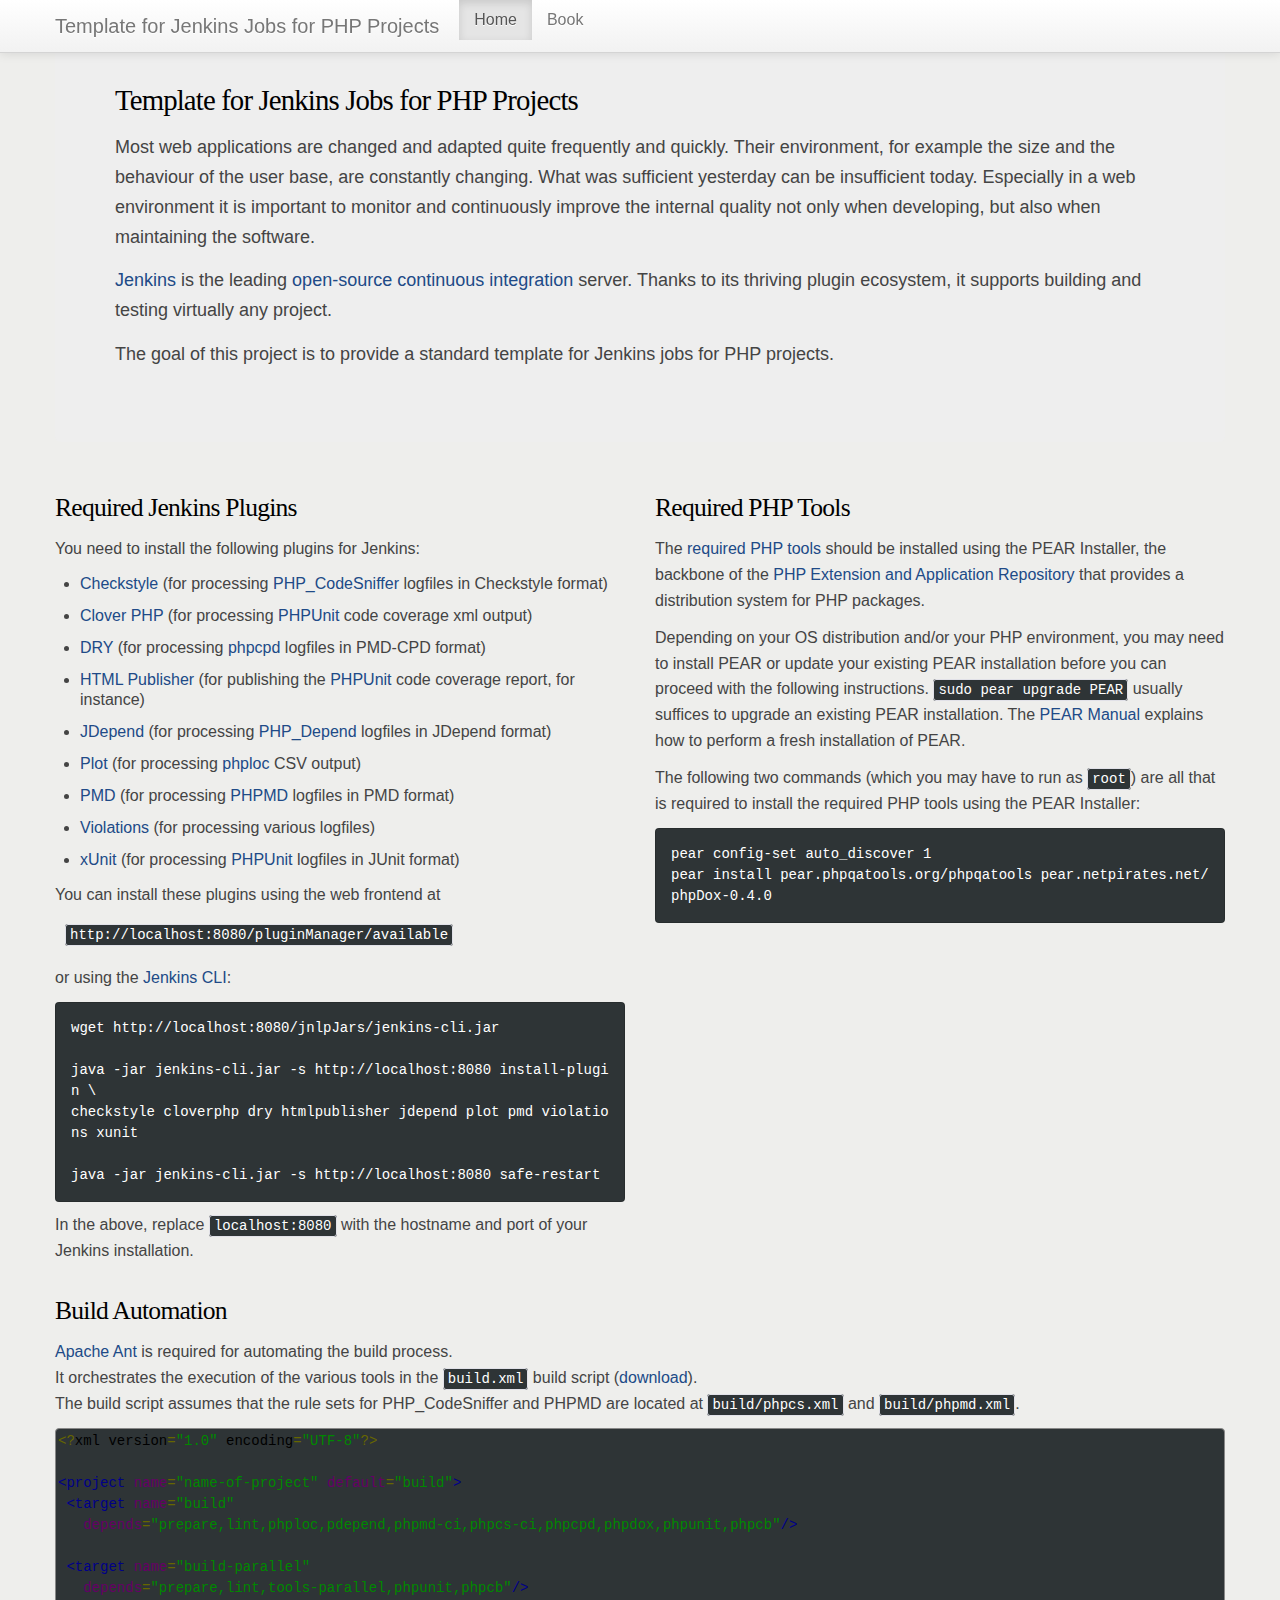
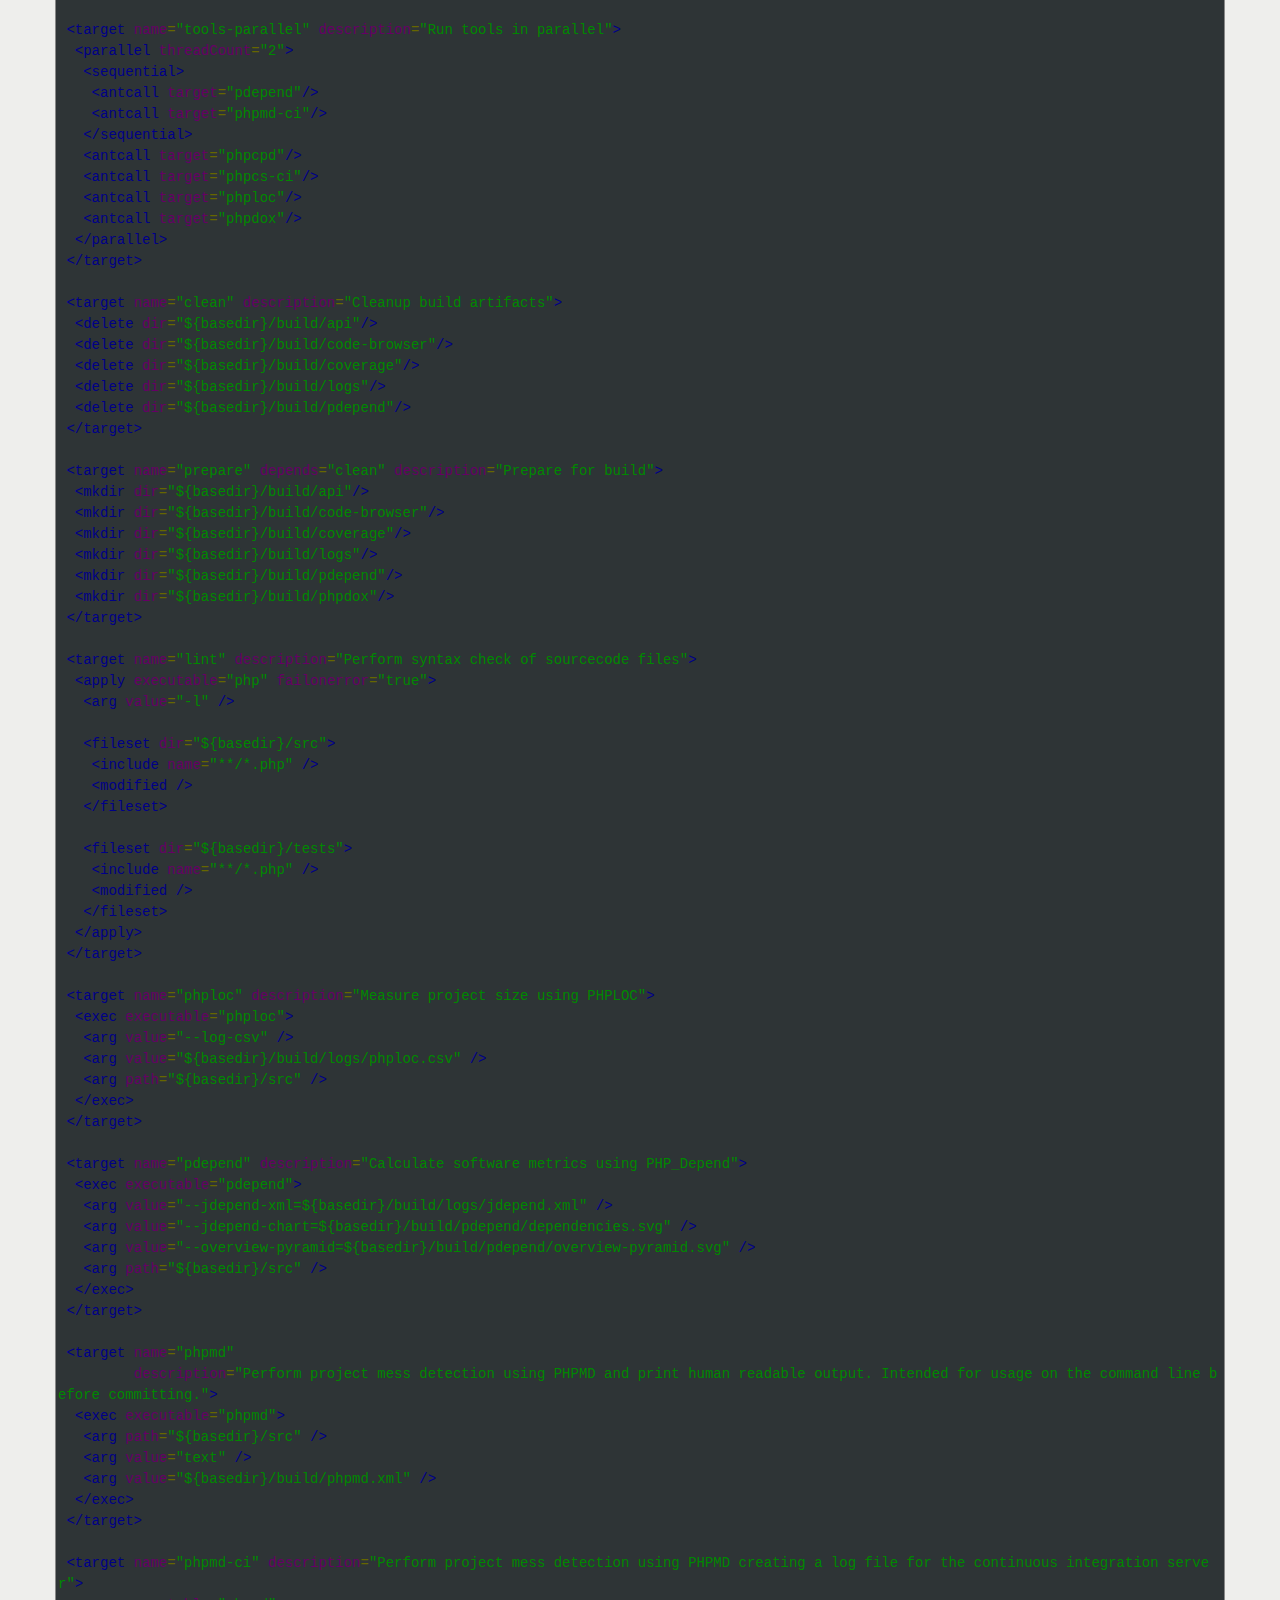
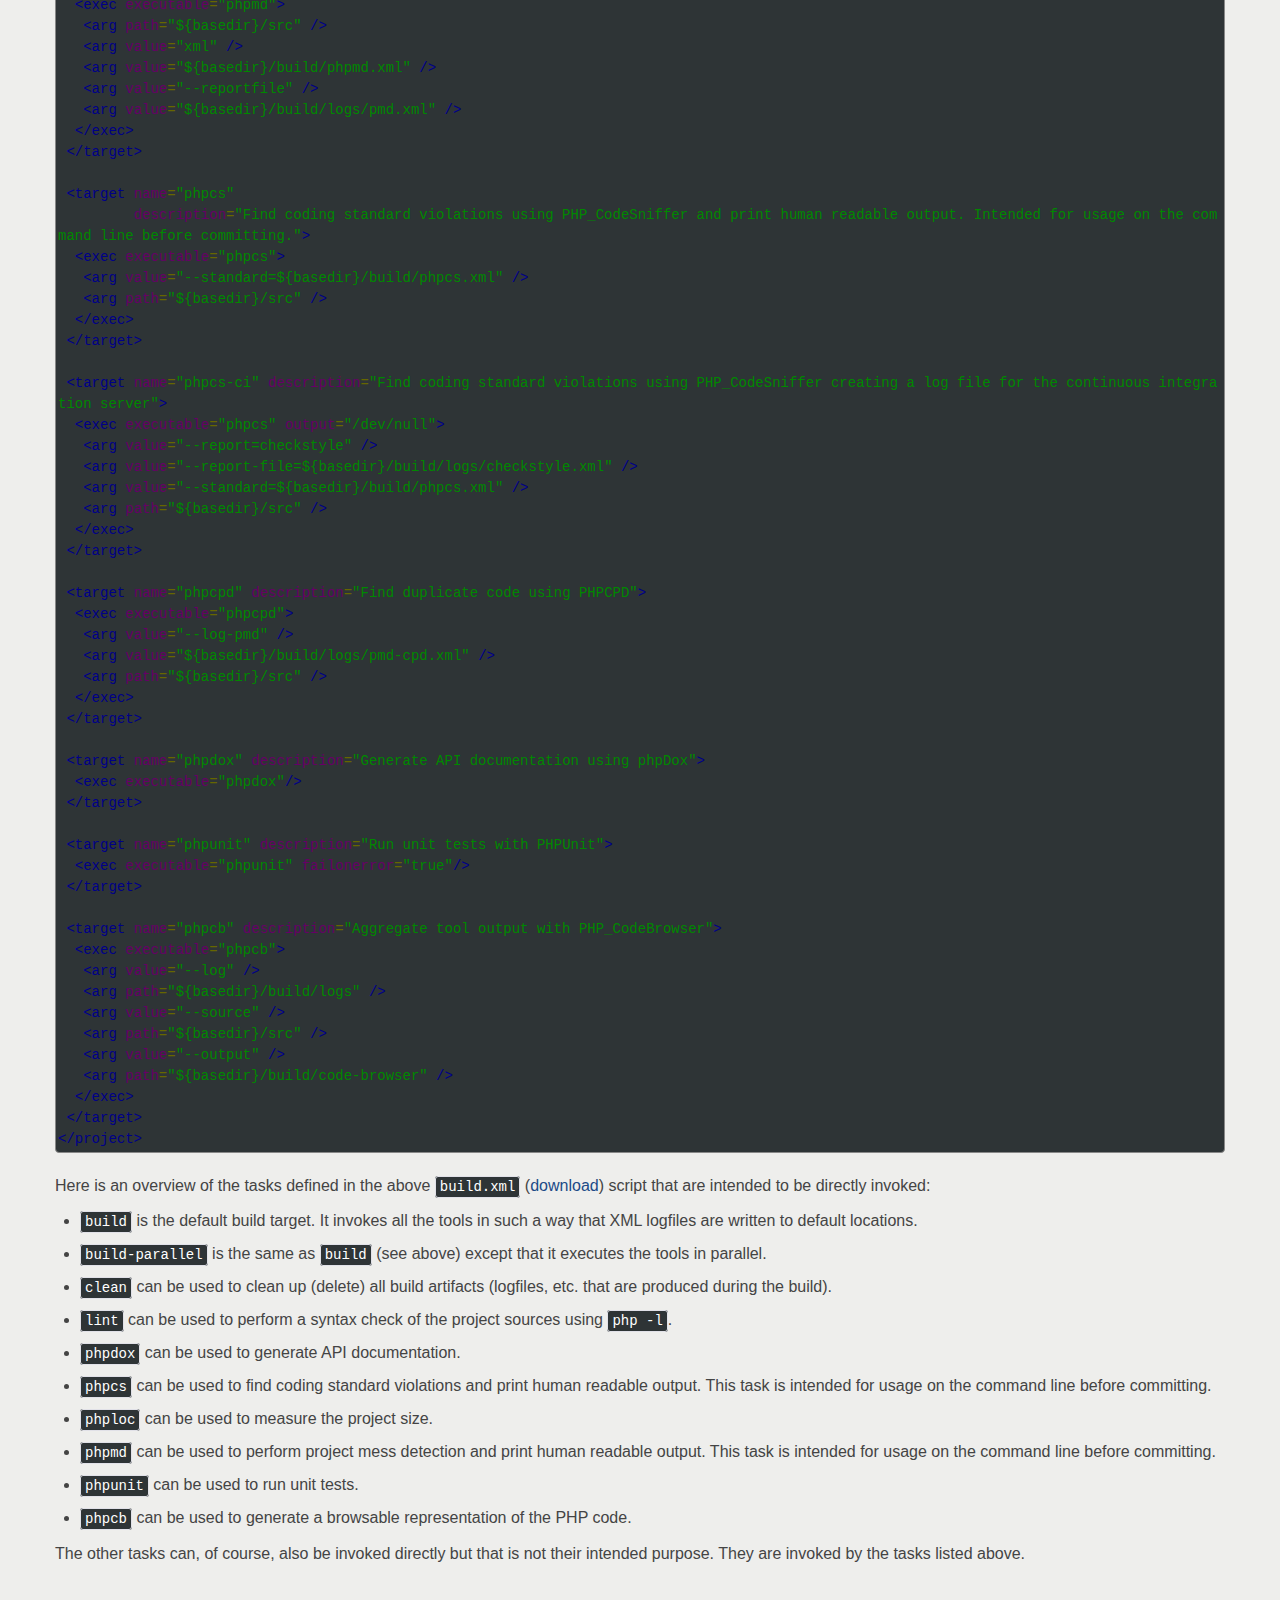
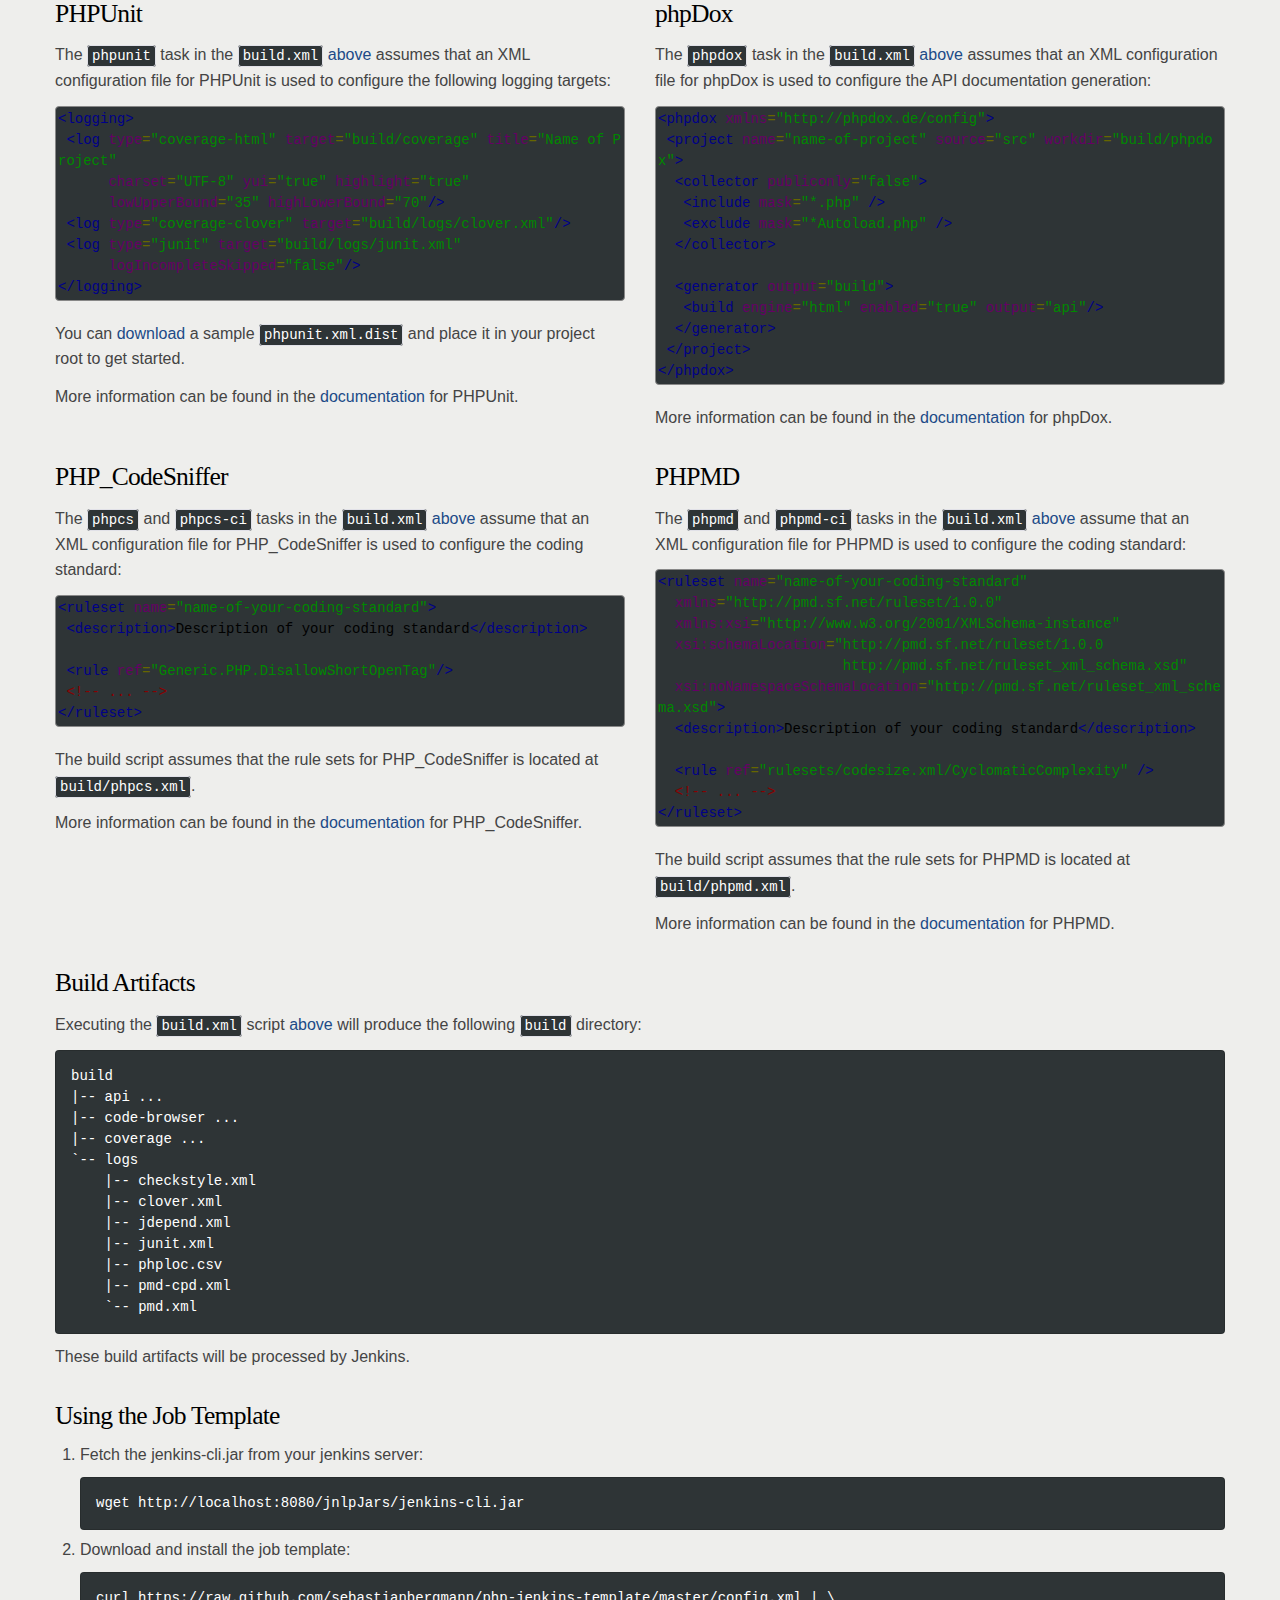
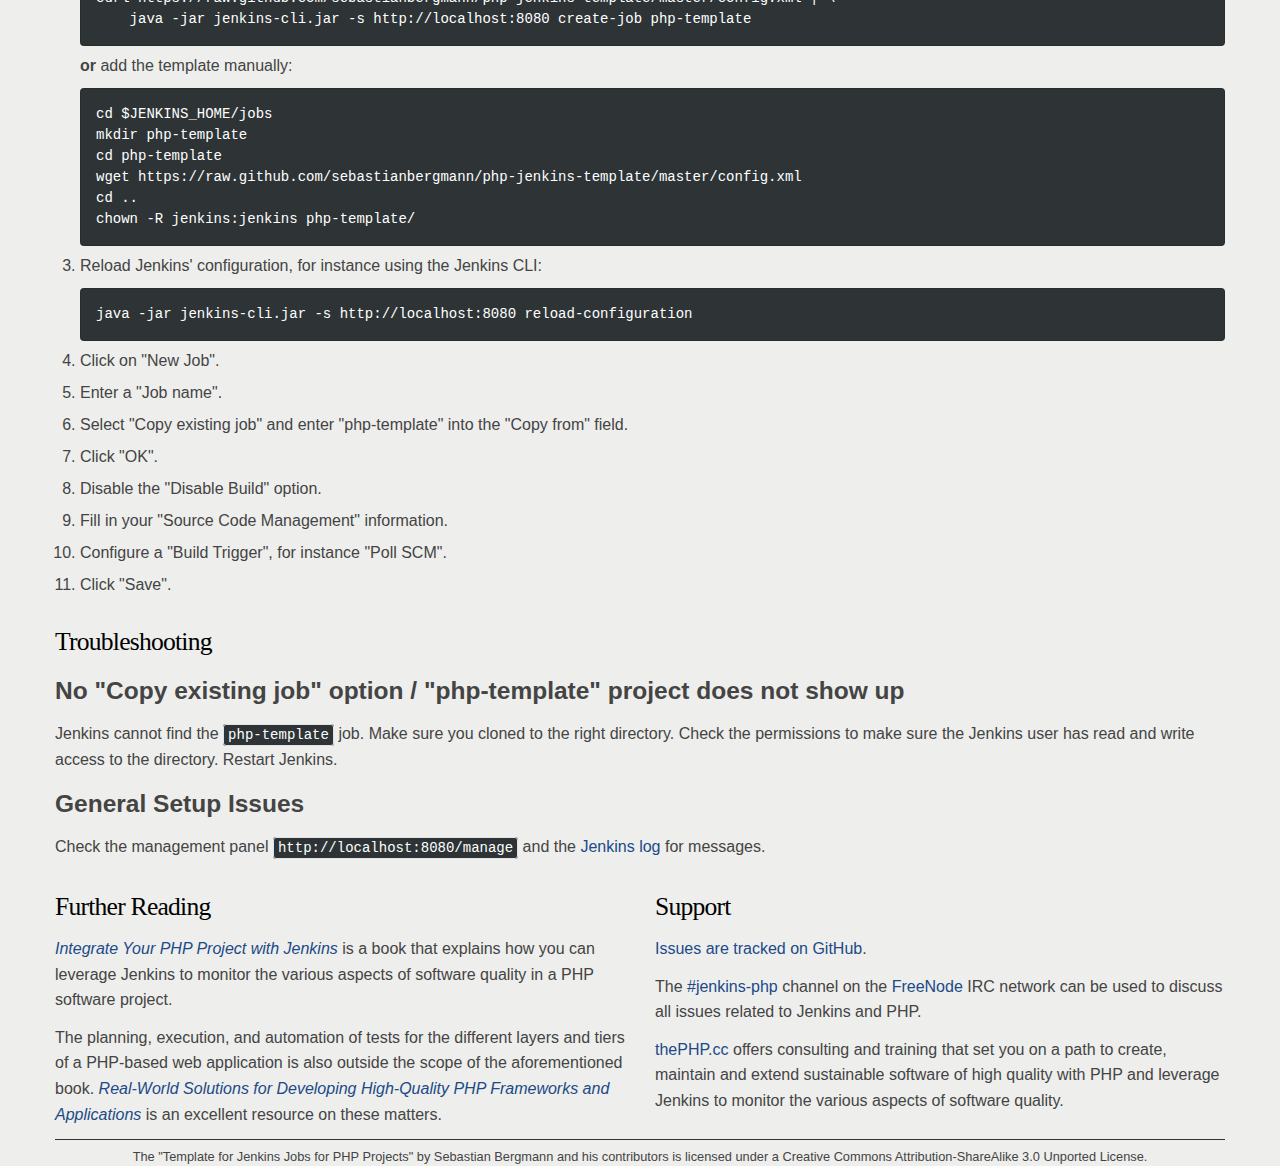
<file: index.html>
<!DOCTYPE html>

<html lang="en">
 <head>
  <meta http-equiv="Content-Type" content="text/html; charset=utf-8" />
  <meta charset="utf-8">
  <meta name="viewport" content="width=device-width, initial-scale=1.0">
  <meta name="description" content="The goal of this project is to provide a standard template for Jenkins jobs for PHP projects." />
  <meta name="author" content="Sebastian Bergmann" />
  <meta property="og:email" content="sb@sebastian-bergmann.de" />
  <meta property="og:site_name" content="Template for Jenkins Jobs for PHP Projects" />
  <meta property="og:title" content="Template for Jenkins Jobs for PHP Projects" />
  <meta property="og:type" content="website" />
  <meta property="og:url" content="http://jenkins-php.org/" />
  <link rel="canonical" href="http://jenkins-php.org/" />
  <title>Template for Jenkins Jobs for PHP Projects</title>

  <link href="css/bootstrap.min.css" rel="stylesheet" type="text/css" />
  <link href="css/style.css" rel="stylesheet" type="text/css" />
  <link href="css/bootstrap-responsive.min.css" rel="stylesheet" type="text/css" />
  <link href="css/prettify.css" rel="stylesheet" type="text/css" />
  <link href="http://fonts.googleapis.com/css?family=Source+Code+Pro" rel="stylesheet" type="text/css" />

  <!--[if lt IE 9]>
  <script src="http://html5shim.googlecode.com/svn/trunk/html5.js"></script>
  <![endif]-->

  <script type="text/javascript" src="js/prettify.js"></script>
 </head>

 <body onload="prettyPrint()">
  <div class="navbar navbar-fixed-top">
   <div class="navbar-inner">
    <div class="container">
     <a class="btn btn-navbar" data-toggle="collapse" data-target=".nav-collapse">
      <span class="icon-bar"></span>
      <span class="icon-bar"></span>
      <span class="icon-bar"></span>
     </a>
     <a class="brand" href="index.html">Template for Jenkins Jobs for PHP Projects</a>
     <div class="nav-collapse">
      <ul class="nav">
       <li class="active"><a href="index.html">Home</a></li>
       <li><a href="http://oreilly.com/catalog/0636920021353/">Book</a></li>
      </ul>
     </div>
    </div>
   </div>
  </div>

  <div class="container">
   <div class="hero-unit">
    <h2>Template for Jenkins Jobs for PHP Projects</h2>
    <p>Most web applications are changed and adapted quite frequently and quickly. Their environment, for example the size and the behaviour of the user base, are constantly changing. What was sufficient yesterday can be insufficient today. Especially in a web environment it is important to monitor and continuously improve the internal quality not only when developing, but also when maintaining the software.</p>
    <p><a href="http://jenkins-ci.org/">Jenkins</a> is the leading <a href="http://en.wikipedia.org/wiki/Open_Source">open-source</a> <a href="http://martinfowler.com/articles/continuousIntegration.html">continuous integration</a> server. Thanks to its thriving plugin ecosystem, it supports building and testing virtually any project.</p>
    <p>The goal of this project is to provide a standard template for Jenkins jobs for PHP projects.</p>
   </div>

   <div class="row">
    <div class="span6">
     <h2>Required Jenkins Plugins</h2>
     <p>You need to install the following plugins for Jenkins:</p>
     <ul>
      <li><p><a href="http://wiki.jenkins-ci.org/display/JENKINS/Checkstyle+Plugin">Checkstyle</a> (for processing <a href="http://pear.php.net/PHP_CodeSniffer">PHP_CodeSniffer</a> logfiles in Checkstyle format)</p></li>
      <li><p><a href="http://wiki.jenkins-ci.org/display/JENKINS/Clover+PHP+Plugin">Clover PHP</a> (for processing <a href="http://www.phpunit.de/">PHPUnit</a> code coverage xml output)</p></li>
      <li><p><a href="http://wiki.jenkins-ci.org/display/JENKINS/DRY+Plugin">DRY</a> (for processing <a href="https://github.com/sebastianbergmann/phpcpd">phpcpd</a> logfiles in PMD-CPD format)</p></li>
      <li><p><a href="http://wiki.jenkins-ci.org/display/JENKINS/HTML+Publisher+Plugin">HTML Publisher</a> (for publishing the <a href="http://www.phpunit.de/">PHPUnit</a> code coverage report, for instance)</p></li>
      <li><p><a href="http://wiki.jenkins-ci.org/display/JENKINS/JDepend+Plugin">JDepend</a> (for processing <a href="http://pdepend.org/">PHP_Depend</a> logfiles in JDepend format)</p></li>
      <li><p><a href="http://wiki.jenkins-ci.org/display/JENKINS/Plot+Plugin">Plot</a> (for processing <a href="https://github.com/sebastianbergmann/phploc">phploc</a> CSV output)</p></li>
      <li><p><a href="http://wiki.jenkins-ci.org/display/JENKINS/PMD+Plugin">PMD</a> (for processing <a href="http://phpmd.org/">PHPMD</a> logfiles in PMD format)</p></li>
      <li><p><a href="http://wiki.jenkins-ci.org/display/JENKINS/Violations">Violations</a> (for processing various logfiles)</p></li>
      <li><p><a href="http://wiki.jenkins-ci.org/display/JENKINS/xUnit+Plugin">xUnit</a> (for processing <a href="http://www.phpunit.de/">PHPUnit</a> logfiles in JUnit format)</p></li>
     </ul>
     <p>You can install these plugins using the web frontend at <dl><dd><code>http://localhost:8080/pluginManager/available</code></dd></dl> or using the <a href="http://wiki.jenkins-ci.org/display/JENKINS/Jenkins+CLI">Jenkins CLI</a>:</p>
     <pre>wget http://localhost:8080/jnlpJars/jenkins-cli.jar

java -jar jenkins-cli.jar -s http://localhost:8080 install-plugin \
checkstyle cloverphp dry htmlpublisher jdepend plot pmd violations xunit

java -jar jenkins-cli.jar -s http://localhost:8080 safe-restart</pre>
     <p>In the above, replace <code>localhost:8080</code> with the hostname and port of your Jenkins installation.</p>
    </div>
    <div class="span6">
     <h2>Required PHP Tools</h2>
     <p>The <a href="http://pear.phpqatools.org/">required PHP tools</a> should be installed using the PEAR Installer, the backbone of the <a href="http://pear.php.net/">PHP Extension and Application Repository</a> that provides a distribution system for PHP packages.</p>
     <p>Depending on your OS distribution and/or your PHP environment, you may need to install PEAR or update your existing PEAR installation before you can proceed with the following instructions. <code>sudo pear upgrade PEAR</code> usually suffices to upgrade an existing PEAR installation. The <a href="http://pear.php.net/manual/en/installation.getting.php">PEAR Manual</a> explains how to perform a fresh installation of PEAR.</p>
     <p>The following two commands (which you may have to run as <code>root</code>) are all that is required to install the required PHP tools using the PEAR Installer:</p>
     <pre>pear config-set auto_discover 1
pear install pear.phpqatools.org/phpqatools pear.netpirates.net/phpDox-0.4.0</pre>
    </div>
   </div>

   <div class="row">
    <div class="span12">
     <h2 id="build_automation">Build Automation</h2>
     <p><a href="http://ant.apache.org/">Apache Ant</a> is required for automating the build process.<br>
		 It orchestrates the execution of the various tools in the <code>build.xml</code> build script (<a href="download/build.xml">download</a>).<br>
		 The build script assumes that the rule sets for PHP_CodeSniffer and PHPMD are located at <code>build/phpcs.xml</code> and <code>build/phpmd.xml</code>.</p>
     <pre class="prettyprint">&lt;?xml version="1.0" encoding="UTF-8"?&gt;

&lt;project name="name-of-project" default="build"&gt;
 &lt;target name="build"
   depends="prepare,lint,phploc,pdepend,phpmd-ci,phpcs-ci,phpcpd,phpdox,phpunit,phpcb"/&gt;

 &lt;target name="build-parallel"
   depends="prepare,lint,tools-parallel,phpunit,phpcb"/&gt;

 &lt;target name="tools-parallel" description="Run tools in parallel"&gt;
  &lt;parallel threadCount="2"&gt;
   &lt;sequential&gt;
    &lt;antcall target="pdepend"/&gt;
    &lt;antcall target="phpmd-ci"/&gt;
   &lt;/sequential&gt;
   &lt;antcall target="phpcpd"/&gt;
   &lt;antcall target="phpcs-ci"/&gt;
   &lt;antcall target="phploc"/&gt;
   &lt;antcall target="phpdox"/&gt;
  &lt;/parallel&gt;
 &lt;/target&gt;

 &lt;target name="clean" description="Cleanup build artifacts"&gt;
  &lt;delete dir="${basedir}/build/api"/&gt;
  &lt;delete dir="${basedir}/build/code-browser"/&gt;
  &lt;delete dir="${basedir}/build/coverage"/&gt;
  &lt;delete dir="${basedir}/build/logs"/&gt;
  &lt;delete dir="${basedir}/build/pdepend"/&gt;
 &lt;/target&gt;

 &lt;target name="prepare" depends="clean" description="Prepare for build"&gt;
  &lt;mkdir dir="${basedir}/build/api"/&gt;
  &lt;mkdir dir="${basedir}/build/code-browser"/&gt;
  &lt;mkdir dir="${basedir}/build/coverage"/&gt;
  &lt;mkdir dir="${basedir}/build/logs"/&gt;
  &lt;mkdir dir="${basedir}/build/pdepend"/&gt;
  &lt;mkdir dir="${basedir}/build/phpdox"/&gt;
 &lt;/target&gt;

 &lt;target name="lint" description="Perform syntax check of sourcecode files"&gt;
  &lt;apply executable="php" failonerror="true"&gt;
   &lt;arg value="-l" /&gt;

   &lt;fileset dir="${basedir}/src"&gt;
    &lt;include name="**/*.php" /&gt;
    &lt;modified /&gt;
   &lt;/fileset&gt;

   &lt;fileset dir="${basedir}/tests"&gt;
    &lt;include name="**/*.php" /&gt;
    &lt;modified /&gt;
   &lt;/fileset&gt;
  &lt;/apply&gt;
 &lt;/target&gt;

 &lt;target name="phploc" description="Measure project size using PHPLOC"&gt;
  &lt;exec executable="phploc"&gt;
   &lt;arg value="--log-csv" /&gt;
   &lt;arg value="${basedir}/build/logs/phploc.csv" /&gt;
   &lt;arg path="${basedir}/src" /&gt;
  &lt;/exec&gt;
 &lt;/target&gt;

 &lt;target name="pdepend" description="Calculate software metrics using PHP_Depend"&gt;
  &lt;exec executable="pdepend"&gt;
   &lt;arg value="--jdepend-xml=${basedir}/build/logs/jdepend.xml" /&gt;
   &lt;arg value="--jdepend-chart=${basedir}/build/pdepend/dependencies.svg" /&gt;
   &lt;arg value="--overview-pyramid=${basedir}/build/pdepend/overview-pyramid.svg" /&gt;
   &lt;arg path="${basedir}/src" /&gt;
  &lt;/exec&gt;
 &lt;/target&gt;

 &lt;target name="phpmd"
         description="Perform project mess detection using PHPMD and print human readable output. Intended for usage on the command line before committing."&gt;
  &lt;exec executable="phpmd"&gt;
   &lt;arg path="${basedir}/src" /&gt;
   &lt;arg value="text" /&gt;
   &lt;arg value="${basedir}/build/phpmd.xml" /&gt;
  &lt;/exec&gt;
 &lt;/target&gt;

 &lt;target name="phpmd-ci" description="Perform project mess detection using PHPMD creating a log file for the continuous integration server"&gt;
  &lt;exec executable="phpmd"&gt;
   &lt;arg path="${basedir}/src" /&gt;
   &lt;arg value="xml" /&gt;
   &lt;arg value="${basedir}/build/phpmd.xml" /&gt;
   &lt;arg value="--reportfile" /&gt;
   &lt;arg value="${basedir}/build/logs/pmd.xml" /&gt;
  &lt;/exec&gt;
 &lt;/target&gt;

 &lt;target name="phpcs"
         description="Find coding standard violations using PHP_CodeSniffer and print human readable output. Intended for usage on the command line before committing."&gt;
  &lt;exec executable="phpcs"&gt;
   &lt;arg value="--standard=${basedir}/build/phpcs.xml" /&gt;
   &lt;arg path="${basedir}/src" /&gt;
  &lt;/exec&gt;
 &lt;/target&gt;

 &lt;target name="phpcs-ci" description="Find coding standard violations using PHP_CodeSniffer creating a log file for the continuous integration server"&gt;
  &lt;exec executable="phpcs" output="/dev/null"&gt;
   &lt;arg value="--report=checkstyle" /&gt;
   &lt;arg value="--report-file=${basedir}/build/logs/checkstyle.xml" /&gt;
   &lt;arg value="--standard=${basedir}/build/phpcs.xml" /&gt;
   &lt;arg path="${basedir}/src" /&gt;
  &lt;/exec&gt;
 &lt;/target&gt;

 &lt;target name="phpcpd" description="Find duplicate code using PHPCPD"&gt;
  &lt;exec executable="phpcpd"&gt;
   &lt;arg value="--log-pmd" /&gt;
   &lt;arg value="${basedir}/build/logs/pmd-cpd.xml" /&gt;
   &lt;arg path="${basedir}/src" /&gt;
  &lt;/exec&gt;
 &lt;/target&gt;

 &lt;target name="phpdox" description="Generate API documentation using phpDox"&gt;
  &lt;exec executable="phpdox"/&gt;
 &lt;/target&gt;

 &lt;target name="phpunit" description="Run unit tests with PHPUnit"&gt;
  &lt;exec executable="phpunit" failonerror="true"/&gt;
 &lt;/target&gt;

 &lt;target name="phpcb" description="Aggregate tool output with PHP_CodeBrowser"&gt;
  &lt;exec executable="phpcb"&gt;
   &lt;arg value="--log" /&gt;
   &lt;arg path="${basedir}/build/logs" /&gt;
   &lt;arg value="--source" /&gt;
   &lt;arg path="${basedir}/src" /&gt;
   &lt;arg value="--output" /&gt;
   &lt;arg path="${basedir}/build/code-browser" /&gt;
  &lt;/exec&gt;
 &lt;/target&gt;
&lt;/project&gt;</pre>
     <p>Here is an overview of the tasks defined in the above <code>build.xml</code> (<a href="download/build.xml">download</a>) script that are intended to be directly invoked:</p>
     <ul>
      <li><p><code>build</code> is the default build target. It invokes all the tools in such a way that XML logfiles are written to default locations.</p></li>
      <li><p><code>build-parallel</code> is the same as <code>build</code> (see above) except that it executes the tools in parallel.</p></li>
      <li><p><code>clean</code> can be used to clean up (delete) all build artifacts (logfiles, etc. that are produced during the build).</p></li>
      <li><p><code>lint</code> can be used to perform a syntax check of the project sources using <code>php -l</code>.</p></li>
      <li><p><code>phpdox</code> can be used to generate API documentation.</p></li>
      <li><p><code>phpcs</code> can be used to find coding standard violations and print human readable output. This task is intended for usage on the command line before committing.</p></li>
      <li><p><code>phploc</code> can be used to measure the project size.</p></li>
      <li><p><code>phpmd</code> can be used to perform project mess detection and print human readable output. This task is intended for usage on the command line before committing.</p></li>
      <li><p><code>phpunit</code> can be used to run unit tests.</p></li>
      <li><p><code>phpcb</code> can be used to generate a browsable representation of the PHP code.</p></li>
     </ul>
     <p>The other tasks can, of course, also be invoked directly but that is not their intended purpose. They are invoked by the tasks listed above.</p>
    </div>
   </div>

   <div class="row">
    <div class="span6">
     <h2>PHPUnit</h2>
     <p>The <code>phpunit</code> task in the <code>build.xml</code> <a href="#build_automation">above</a> assumes that an XML configuration file for PHPUnit is used to configure the following logging targets:</p>
     <pre class="prettyprint">&lt;logging&gt;
 &lt;log type="coverage-html" target="build/coverage" title="Name of Project"
      charset="UTF-8" yui="true" highlight="true"
      lowUpperBound="35" highLowerBound="70"/&gt;
 &lt;log type="coverage-clover" target="build/logs/clover.xml"/&gt;
 &lt;log type="junit" target="build/logs/junit.xml"
      logIncompleteSkipped="false"/&gt;
&lt;/logging&gt;</pre>
     <p>You can <a href="download/phpunit.xml.dist">download</a> a sample <code>phpunit.xml.dist</code> and place it in your project root to get started.
     <p>More information can be found in the <a href="http://www.phpunit.de/manual/current/en/appendixes.configuration.html">documentation</a> for PHPUnit.</p>
    </div>

    <div class="span6">
     <h2>phpDox</h2>
     <p>The <code>phpdox</code> task in the <code>build.xml</code> <a href="#build_automation">above</a> assumes that an XML configuration file for phpDox is used to configure the API documentation generation:</p>
     <pre class="prettyprint">&lt;phpdox xmlns="http://phpdox.de/config"&gt;
 &lt;project name="name-of-project" source="src" workdir="build/phpdox"&gt;
  &lt;collector publiconly="false"&gt;
   &lt;include mask="*.php" /&gt;
   &lt;exclude mask="*Autoload.php" /&gt;
  &lt;/collector&gt;

  &lt;generator output="build"&gt;
   &lt;build engine="html" enabled="true" output="api"/&gt;
  &lt;/generator&gt;
 &lt;/project&gt;
&lt;/phpdox&gt;</pre>
	<p>More information can be found in the <a href="http://phpdox.de/getting-started.html">documentation</a> for phpDox.</p>
    </div>
   </div>

   <div class="row">
    <div class="span6">
     <h2>PHP_CodeSniffer</h2>
     <p>The <code>phpcs</code> and <code>phpcs-ci</code> tasks in the <code>build.xml</code> <a href="#build_automation">above</a> assume that an XML configuration file for PHP_CodeSniffer is used to configure the coding standard:</p>
     <pre class="prettyprint">&lt;ruleset name="name-of-your-coding-standard"&gt;
 &lt;description&gt;Description of your coding standard&lt;/description&gt;

 &lt;rule ref="Generic.PHP.DisallowShortOpenTag"/&gt;
 &lt;!-- ... --&gt;
&lt;/ruleset&gt;</pre>
	 <p>The build script assumes that the rule sets for PHP_CodeSniffer is located at <code>build/phpcs.xml</code>.</p>
     <p>More information can be found in the <a href="http://pear.php.net/manual/en/package.php.php-codesniffer.annotated-ruleset.php">documentation</a> for PHP_CodeSniffer.</p>
    </div>

    <div class="span6">
     <h2>PHPMD</h2>
     <p>The <code>phpmd</code> and <code>phpmd-ci</code> tasks in the <code>build.xml</code> <a href="#build_automation">above</a> assume that an XML configuration file for PHPMD is used to configure the coding standard:</p>
     <pre class="prettyprint">&lt;ruleset name="name-of-your-coding-standard"
  xmlns="http://pmd.sf.net/ruleset/1.0.0"
  xmlns:xsi="http://www.w3.org/2001/XMLSchema-instance"
  xsi:schemaLocation="http://pmd.sf.net/ruleset/1.0.0
                      http://pmd.sf.net/ruleset_xml_schema.xsd"
  xsi:noNamespaceSchemaLocation="http://pmd.sf.net/ruleset_xml_schema.xsd"&gt;
  &lt;description&gt;Description of your coding standard&lt;/description&gt;

  &lt;rule ref="rulesets/codesize.xml/CyclomaticComplexity" /&gt;
  &lt;!-- ... --&gt;
&lt;/ruleset&gt;</pre>
	 <p>The build script assumes that the rule sets for PHPMD is located at <code>build/phpmd.xml</code>.</p>
     <p>More information can be found in the <a href="http://phpmd.org/documentation/creating-a-ruleset.html">documentation</a> for PHPMD.</p>
    </div>
   </div>

   <div class="row">
    <div class="span12">
     <h2>Build Artifacts</h2>
     <p>Executing the <code>build.xml</code> script <a href="#build_automation">above</a> will produce the following <code>build</code> directory:</p>
     <pre>build
|-- api ...
|-- code-browser ...
|-- coverage ...
`-- logs
    |-- checkstyle.xml
    |-- clover.xml
    |-- jdepend.xml
    |-- junit.xml
    |-- phploc.csv
    |-- pmd-cpd.xml
    `-- pmd.xml</pre>
     <p>These build artifacts will be processed by Jenkins.</p>
    </div>
   </div>

   <div class="row">
    <div class="span12">
     <h2>Using the Job Template</h2>
     <ol>
      <li><p>Fetch the jenkins-cli.jar from your jenkins server:</p>
      <pre>wget http://localhost:8080/jnlpJars/jenkins-cli.jar</pre>
      <li><p>Download and install the job template:</p>
      <pre>curl https://raw.github.com/sebastianbergmann/php-jenkins-template/master/config.xml | \
    java -jar jenkins-cli.jar -s http://localhost:8080 create-job php-template</pre>
      <p><strong>or</strong> add the template manually:</p>
      <pre>cd $JENKINS_HOME/jobs
mkdir php-template
cd php-template
wget https://raw.github.com/sebastianbergmann/php-jenkins-template/master/config.xml
cd ..
chown -R jenkins:jenkins php-template/</pre></li>
      <li><p>Reload Jenkins' configuration, for instance using the Jenkins CLI:</p>
      <pre>java -jar jenkins-cli.jar -s http://localhost:8080 reload-configuration</pre></li>
      <li><p>Click on "New Job".</p></li>
      <li><p>Enter a "Job name".</p></li>
      <li><p>Select "Copy existing job" and enter "php-template" into the "Copy from" field.</p></li>
      <li><p>Click "OK".</p></li>
      <li><p>Disable the "Disable Build" option.</p></li>
      <li><p>Fill in your "Source Code Management" information.</p></li>
      <li><p>Configure a "Build Trigger", for instance "Poll SCM".</p></li>
      <li><p>Click "Save".</p></li>
     </ol>
    </div>
   </div>

   <div class="row">
    <div class="span12">
     <h2>Troubleshooting</h2>

     <h3>No "Copy existing job" option / "php-template" project does not show up</h3>
     <p>Jenkins cannot find the <code>php-template</code> job. Make sure you cloned to the right directory. Check the permissions to make sure the Jenkins user has read and write access to the directory. Restart Jenkins.</p>

     <h3>General Setup Issues</h3>
     <p>Check the management panel <code>http://localhost:8080/manage</code> and the <a href="http://wiki.jenkins-ci.org/display/JENKINS/Logging">Jenkins log</a> for messages.</p>
    </div>
   </div>

   <div class="row">
    <div class="span6">
     <h2>Further Reading</h2>
     <p><em><a href="http://oreilly.com/catalog/0636920021353/">Integrate Your PHP Project with Jenkins</a></em> is a book that explains how you can leverage Jenkins to monitor the various aspects of software quality in a PHP software project.</p>
     <p>The planning, execution, and automation of tests for the different layers and tiers of a PHP-based web application is also outside the scope of the aforementioned book. <em><a href="http://phpqabook.com/">Real-World Solutions for Developing High-Quality PHP Frameworks and Applications</a></em> is an excellent resource on these matters.</p>
    </div>

    <div class="span6">
     <h2>Support</h2>
     <p><a href="https://github.com/sebastianbergmann/php-jenkins-template/issues">Issues are tracked on GitHub</a>.</p>
     <p>The <a href="irc://irc.freenode.net/#jenkins-php">#jenkins-php</a> channel on the <a href="http://freenode.net">FreeNode</a> IRC network can be used to discuss all issues related to Jenkins and PHP.</p>
     <p><a href="http://thePHP.cc/" title="The PHP Consulting Company (thePHP.cc)">thePHP.cc</a> offers consulting and training that set you on a path to create, maintain and extend sustainable software of high quality with PHP and leverage Jenkins to monitor the various aspects of software quality.</p>
    </div>
   </div>

   <hr>

   <footer>
    <p>The "<span xmlns:dct="http://purl.org/dc/terms/" href="http://purl.org/dc/dcmitype/Text" property="dct:title" rel="dct:type"><a xmlns:cc="http://creativecommons.org/ns#" href="http://jenkins-php.org/" property="cc:attributionName" rel="cc:attributionURL">Template for Jenkins Jobs for PHP Projects</a></span>" by <a href="http://sebastian-bergmann.de/">Sebastian Bergmann</a> and his contributors is licensed under a <a rel="license" href="http://creativecommons.org/licenses/by-sa/3.0/">Creative Commons Attribution-ShareAlike 3.0 Unported License</a>.</p>
   </footer>
  </div>

  <script src="js/bootstrap.min.js"></script>
  <script type="text/javascript">var _paq = _paq || [];_paq.push(["trackPageView"]);_paq.push(["enableLinkTracking"]);(function() {var u=(("https:" == document.location.protocol) ? "https" : "http") + "://piwik.sebastian-bergmann.de/";_paq.push(["setTrackerUrl", u+"piwik.php"]);_paq.push(["setSiteId", "6"]);var d=document, g=d.createElement("script"), s=d.getElementsByTagName("script")[0]; g.type="text/javascript";g.defer=true; g.async=true; g.src=u+"piwik.js"; s.parentNode.insertBefore(g,s);})();</script>
 </body>
</html>
</file>
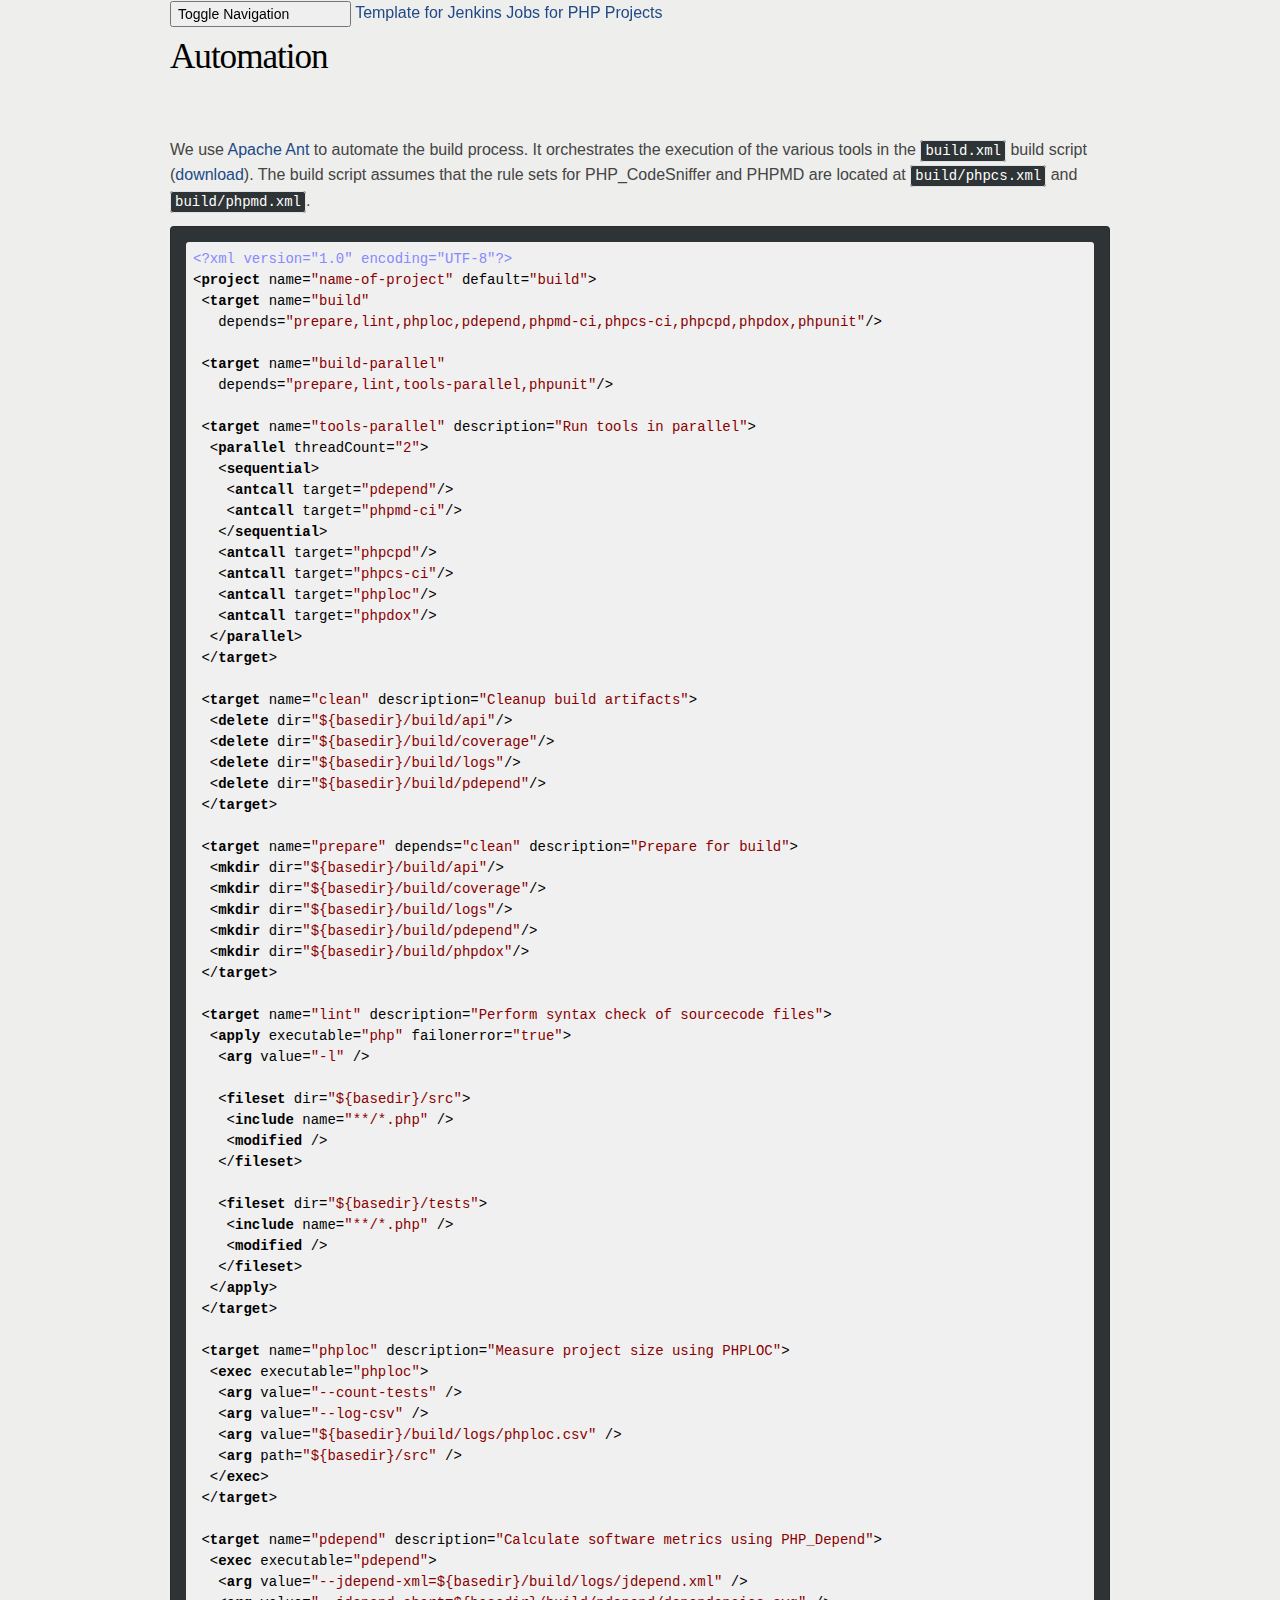
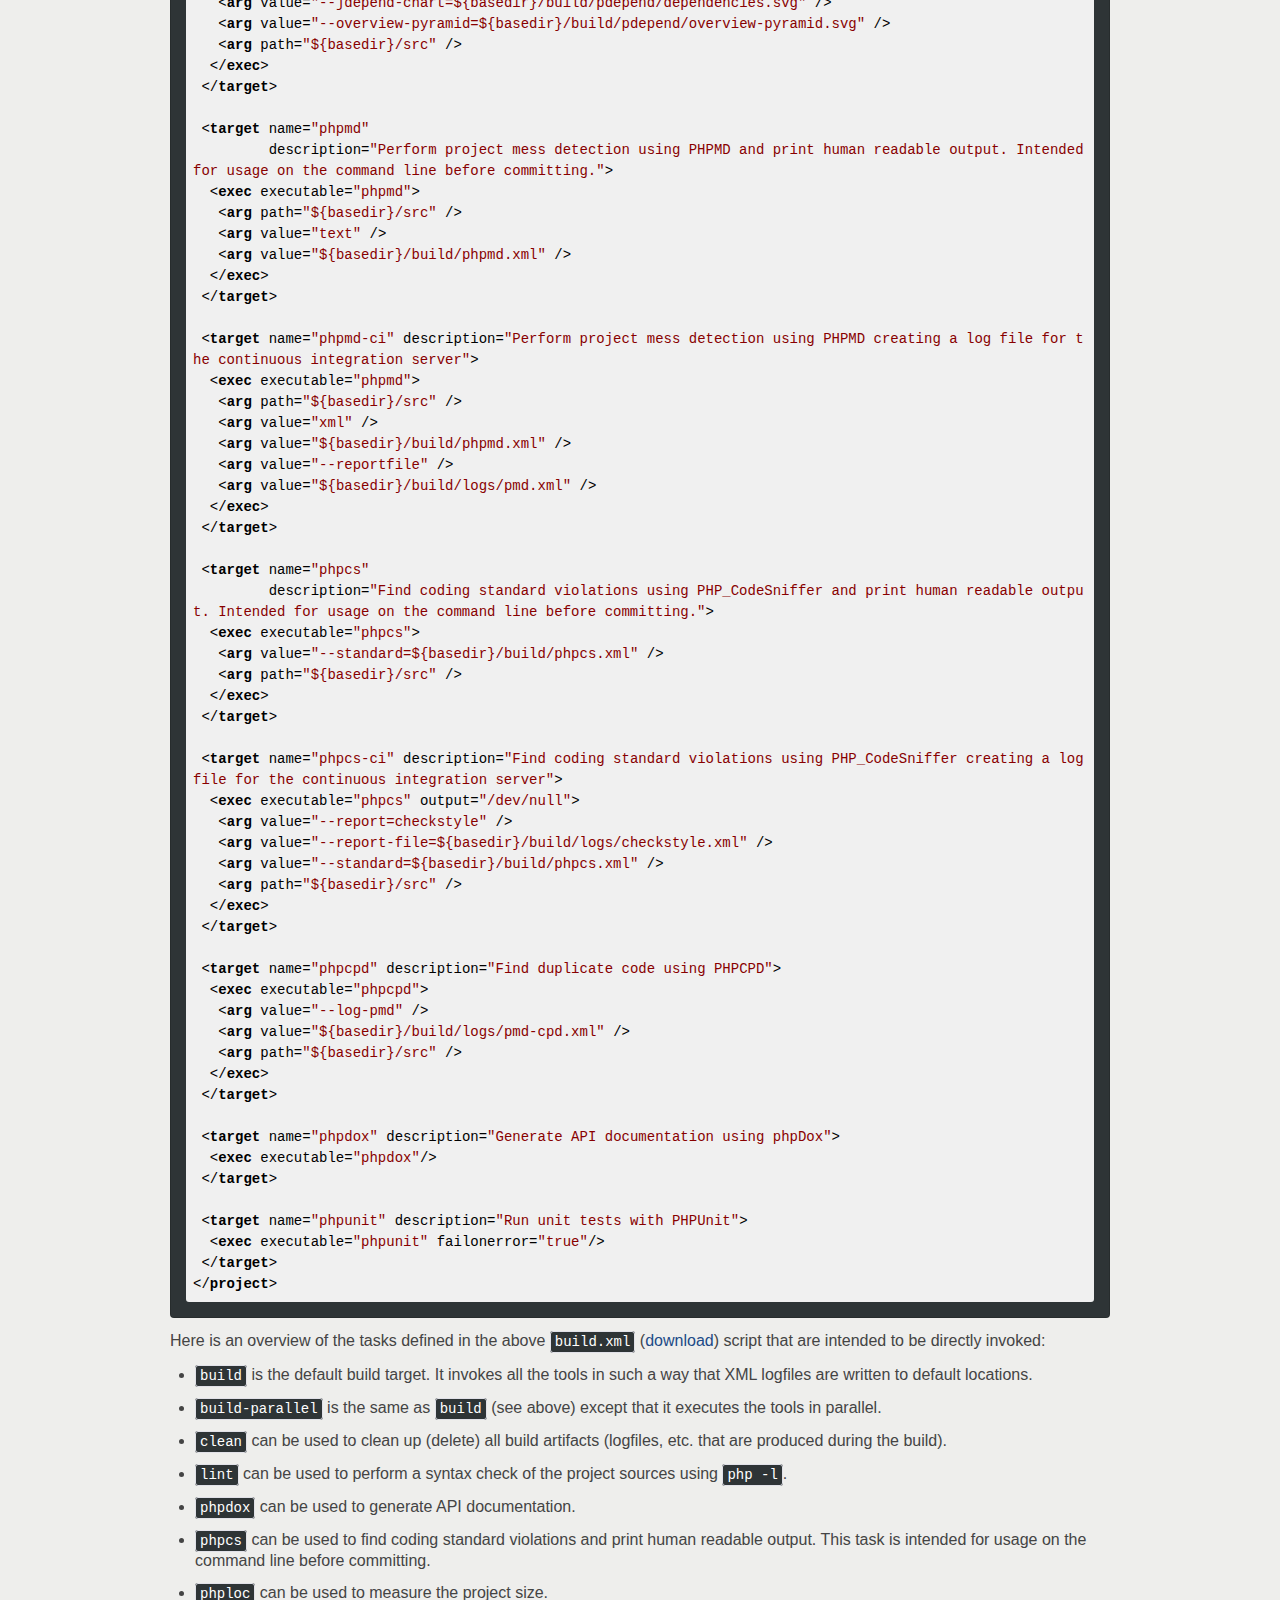
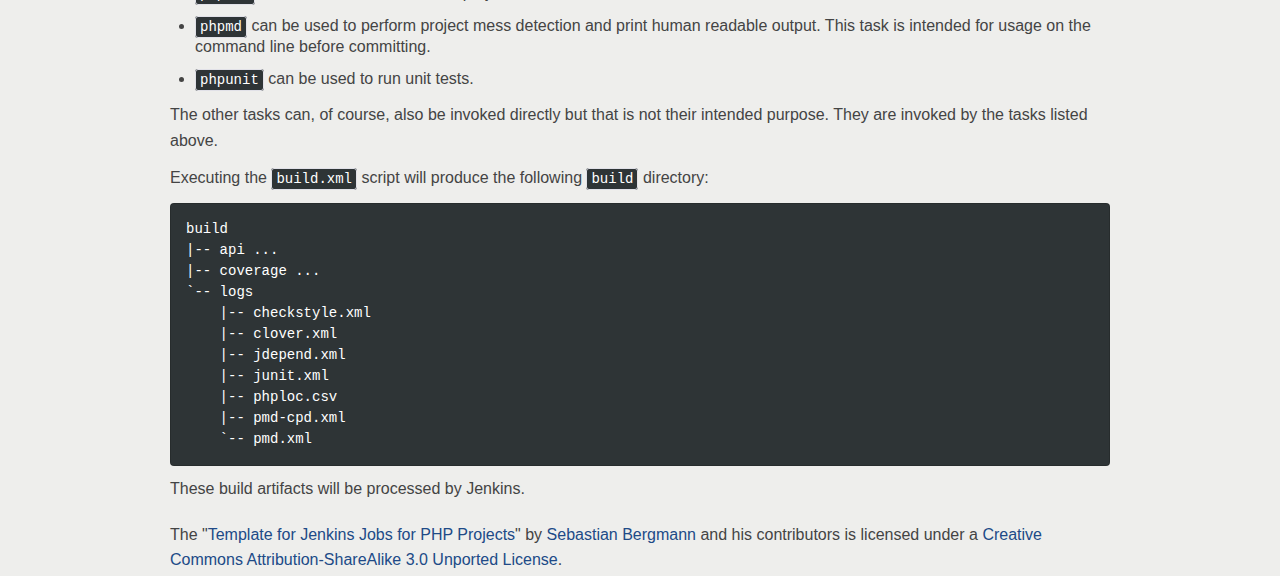
<file: automation.html>
<!DOCTYPE html>
<html lang="en">
 <head>
  <meta charset="utf-8">
  <meta http-equiv="X-UA-Compatible" content="IE=edge">
  <meta name="viewport" content="width=device-width, initial-scale=1.0">
  <meta name="description" content="The goal of this project is to provide a standard template for Jenkins jobs for PHP projects." />
  <meta name="author" content="Sebastian Bergmann" />
  <title>Template for Jenkins Jobs for PHP Projects: Automation</title>
  <link href="css/bootstrap.min.css" rel="stylesheet">
  <link href="css/highlight.min.css" rel="stylesheet">
  <link href="css/style.css" rel="stylesheet">
  <link href="http://fonts.googleapis.com/css?family=Open+Sans:400,700|Source+Code+Pro:400,700" rel="stylesheet" type="text/css">
  <!--[if lt IE 9]>
  <script src="js/html5shiv.js"></script>
  <script src="js/respond.min.js"></script>
  <![endif]-->
 </head>
 <body>
  <div id="wrap">
   <div class="navbar navbar-default navbar-fixed-top" role="navigation">
    <div class="container">
     <div class="navbar-header">
      <button type="button" class="navbar-toggle" data-toggle="collapse" data-target=".navbar-collapse">
       <span class="sr-only">Toggle Navigation</span>
       <span class="icon-bar"></span>
       <span class="icon-bar"></span>
       <span class="icon-bar"></span>
      </button>
      <a class="navbar-brand" href="index.html">Template for Jenkins Jobs for PHP Projects</a>
     </div>
     <div class="collapse navbar-collapse">
      <ul class="nav navbar-nav">
       <li><a href="index.html">Home</a></li>
       <li><a href="installation.html">Installation</a></li>
       <li class="active"><a href="automation.html">Automation</a></li>
       <li><a href="configuration.html">Configuration</a></li>
       <li><a href="integration.html">Integration</a></li>
       <li><a href="support.html">Support</a></li>
      </ul>
     </div>
    </div>
   </div>
   <div class="container">
    <div class="page-header">
     <h1>Automation</h1>
    </div>
    <p>We use <a href="http://ant.apache.org/">Apache Ant</a> to automate the build process. It orchestrates the execution of the various tools in the <code>build.xml</code> build script (<a href="download/build.xml">download</a>). The build script assumes that the rule sets for PHP_CodeSniffer and PHPMD are located at <code>build/phpcs.xml</code> and <code>build/phpmd.xml</code>.</p>
    <pre><code>&lt;?xml version="1.0" encoding="UTF-8"?&gt;
&lt;project name="name-of-project" default="build"&gt;
 &lt;target name="build"
   depends="prepare,lint,phploc,pdepend,phpmd-ci,phpcs-ci,phpcpd,phpdox,phpunit"/&gt;

 &lt;target name="build-parallel"
   depends="prepare,lint,tools-parallel,phpunit"/&gt;

 &lt;target name="tools-parallel" description="Run tools in parallel"&gt;
  &lt;parallel threadCount="2"&gt;
   &lt;sequential&gt;
    &lt;antcall target="pdepend"/&gt;
    &lt;antcall target="phpmd-ci"/&gt;
   &lt;/sequential&gt;
   &lt;antcall target="phpcpd"/&gt;
   &lt;antcall target="phpcs-ci"/&gt;
   &lt;antcall target="phploc"/&gt;
   &lt;antcall target="phpdox"/&gt;
  &lt;/parallel&gt;
 &lt;/target&gt;

 &lt;target name="clean" description="Cleanup build artifacts"&gt;
  &lt;delete dir="${basedir}/build/api"/&gt;
  &lt;delete dir="${basedir}/build/coverage"/&gt;
  &lt;delete dir="${basedir}/build/logs"/&gt;
  &lt;delete dir="${basedir}/build/pdepend"/&gt;
 &lt;/target&gt;

 &lt;target name="prepare" depends="clean" description="Prepare for build"&gt;
  &lt;mkdir dir="${basedir}/build/api"/&gt;
  &lt;mkdir dir="${basedir}/build/coverage"/&gt;
  &lt;mkdir dir="${basedir}/build/logs"/&gt;
  &lt;mkdir dir="${basedir}/build/pdepend"/&gt;
  &lt;mkdir dir="${basedir}/build/phpdox"/&gt;
 &lt;/target&gt;

 &lt;target name="lint" description="Perform syntax check of sourcecode files"&gt;
  &lt;apply executable="php" failonerror="true"&gt;
   &lt;arg value="-l" /&gt;

   &lt;fileset dir="${basedir}/src"&gt;
    &lt;include name="**/*.php" /&gt;
    &lt;modified /&gt;
   &lt;/fileset&gt;

   &lt;fileset dir="${basedir}/tests"&gt;
    &lt;include name="**/*.php" /&gt;
    &lt;modified /&gt;
   &lt;/fileset&gt;
  &lt;/apply&gt;
 &lt;/target&gt;

 &lt;target name="phploc" description="Measure project size using PHPLOC"&gt;
  &lt;exec executable="phploc"&gt;
   &lt;arg value="--count-tests" /&gt;
   &lt;arg value="--log-csv" /&gt;
   &lt;arg value="${basedir}/build/logs/phploc.csv" /&gt;
   &lt;arg path="${basedir}/src" /&gt;
  &lt;/exec&gt;
 &lt;/target&gt;

 &lt;target name="pdepend" description="Calculate software metrics using PHP_Depend"&gt;
  &lt;exec executable="pdepend"&gt;
   &lt;arg value="--jdepend-xml=${basedir}/build/logs/jdepend.xml" /&gt;
   &lt;arg value="--jdepend-chart=${basedir}/build/pdepend/dependencies.svg" /&gt;
   &lt;arg value="--overview-pyramid=${basedir}/build/pdepend/overview-pyramid.svg" /&gt;
   &lt;arg path="${basedir}/src" /&gt;
  &lt;/exec&gt;
 &lt;/target&gt;

 &lt;target name="phpmd"
         description="Perform project mess detection using PHPMD and print human readable output. Intended for usage on the command line before committing."&gt;
  &lt;exec executable="phpmd"&gt;
   &lt;arg path="${basedir}/src" /&gt;
   &lt;arg value="text" /&gt;
   &lt;arg value="${basedir}/build/phpmd.xml" /&gt;
  &lt;/exec&gt;
 &lt;/target&gt;

 &lt;target name="phpmd-ci" description="Perform project mess detection using PHPMD creating a log file for the continuous integration server"&gt;
  &lt;exec executable="phpmd"&gt;
   &lt;arg path="${basedir}/src" /&gt;
   &lt;arg value="xml" /&gt;
   &lt;arg value="${basedir}/build/phpmd.xml" /&gt;
   &lt;arg value="--reportfile" /&gt;
   &lt;arg value="${basedir}/build/logs/pmd.xml" /&gt;
  &lt;/exec&gt;
 &lt;/target&gt;

 &lt;target name="phpcs"
         description="Find coding standard violations using PHP_CodeSniffer and print human readable output. Intended for usage on the command line before committing."&gt;
  &lt;exec executable="phpcs"&gt;
   &lt;arg value="--standard=${basedir}/build/phpcs.xml" /&gt;
   &lt;arg path="${basedir}/src" /&gt;
  &lt;/exec&gt;
 &lt;/target&gt;

 &lt;target name="phpcs-ci" description="Find coding standard violations using PHP_CodeSniffer creating a log file for the continuous integration server"&gt;
  &lt;exec executable="phpcs" output="/dev/null"&gt;
   &lt;arg value="--report=checkstyle" /&gt;
   &lt;arg value="--report-file=${basedir}/build/logs/checkstyle.xml" /&gt;
   &lt;arg value="--standard=${basedir}/build/phpcs.xml" /&gt;
   &lt;arg path="${basedir}/src" /&gt;
  &lt;/exec&gt;
 &lt;/target&gt;

 &lt;target name="phpcpd" description="Find duplicate code using PHPCPD"&gt;
  &lt;exec executable="phpcpd"&gt;
   &lt;arg value="--log-pmd" /&gt;
   &lt;arg value="${basedir}/build/logs/pmd-cpd.xml" /&gt;
   &lt;arg path="${basedir}/src" /&gt;
  &lt;/exec&gt;
 &lt;/target&gt;

 &lt;target name="phpdox" description="Generate API documentation using phpDox"&gt;
  &lt;exec executable="phpdox"/&gt;
 &lt;/target&gt;

 &lt;target name="phpunit" description="Run unit tests with PHPUnit"&gt;
  &lt;exec executable="phpunit" failonerror="true"/&gt;
 &lt;/target&gt;
&lt;/project&gt;</code></pre>
    <p>Here is an overview of the tasks defined in the above <code>build.xml</code> (<a href="download/build.xml">download</a>) script that are intended to be directly invoked:</p>
    <ul>
     <li><p><code>build</code> is the default build target. It invokes all the tools in such a way that XML logfiles are written to default locations.</p></li>
     <li><p><code>build-parallel</code> is the same as <code>build</code> (see above) except that it executes the tools in parallel.</p></li>
     <li><p><code>clean</code> can be used to clean up (delete) all build artifacts (logfiles, etc. that are produced during the build).</p></li>
     <li><p><code>lint</code> can be used to perform a syntax check of the project sources using <code>php -l</code>.</p></li>
     <li><p><code>phpdox</code> can be used to generate API documentation.</p></li>
     <li><p><code>phpcs</code> can be used to find coding standard violations and print human readable output. This task is intended for usage on the command line before committing.</p></li>
     <li><p><code>phploc</code> can be used to measure the project size.</p></li>
     <li><p><code>phpmd</code> can be used to perform project mess detection and print human readable output. This task is intended for usage on the command line before committing.</p></li>
     <li><p><code>phpunit</code> can be used to run unit tests.</p></li>
    </ul>
    <p>The other tasks can, of course, also be invoked directly but that is not their intended purpose. They are invoked by the tasks listed above.</p>
    <p>Executing the <code>build.xml</code> script will produce the following <code>build</code> directory:</p>
    <pre>build
|-- api ...
|-- coverage ...
`-- logs
    |-- checkstyle.xml
    |-- clover.xml
    |-- jdepend.xml
    |-- junit.xml
    |-- phploc.csv
    |-- pmd-cpd.xml
    `-- pmd.xml</pre>
    <p>These build artifacts will be processed by Jenkins.</p>
   </div>
  </div>
  <div id="footer">
   <div class="container">
    <p class="text-muted">The "<span xmlns:dct="http://purl.org/dc/terms/" href="http://purl.org/dc/dcmitype/Text" property="dct:title" rel="dct:type"><a xmlns:cc="http://creativecommons.org/ns#" href="http://jenkins-php.org/" property="cc:attributionName" rel="cc:attributionURL">Template for Jenkins Jobs for PHP Projects</a></span>" by <a href="http://sebastian-bergmann.de/">Sebastian Bergmann</a> and his contributors is licensed under a <a rel="license" href="http://creativecommons.org/licenses/by-sa/3.0/">Creative Commons Attribution-ShareAlike 3.0 Unported License</a>.</p>
   </div>
  </div>
  <script src="js/jquery.min.js"></script>
  <script src="js/bootstrap.min.js"></script>
  <script src="js/highlight.min.js"></script>
  <script type="text/javascript">
  hljs.initHighlightingOnLoad();

  var _paq = _paq || [];
  _paq.push(["trackPageView"]);
  _paq.push(["enableLinkTracking"]);

  (function() {
    var u=(("https:" == document.location.protocol) ? "https" : "http") + "://piwik.sebastian-bergmann.de/";
    _paq.push(["setTrackerUrl", u+"piwik.php"]);
    _paq.push(["setSiteId", "6"]);
    var d=document, g=d.createElement("script"), s=d.getElementsByTagName("script")[0]; g.type="text/javascript";
    g.defer=true; g.async=true; g.src=u+"piwik.js"; s.parentNode.insertBefore(g,s);
  })();
  </script>
 </body>
</html>
</file>
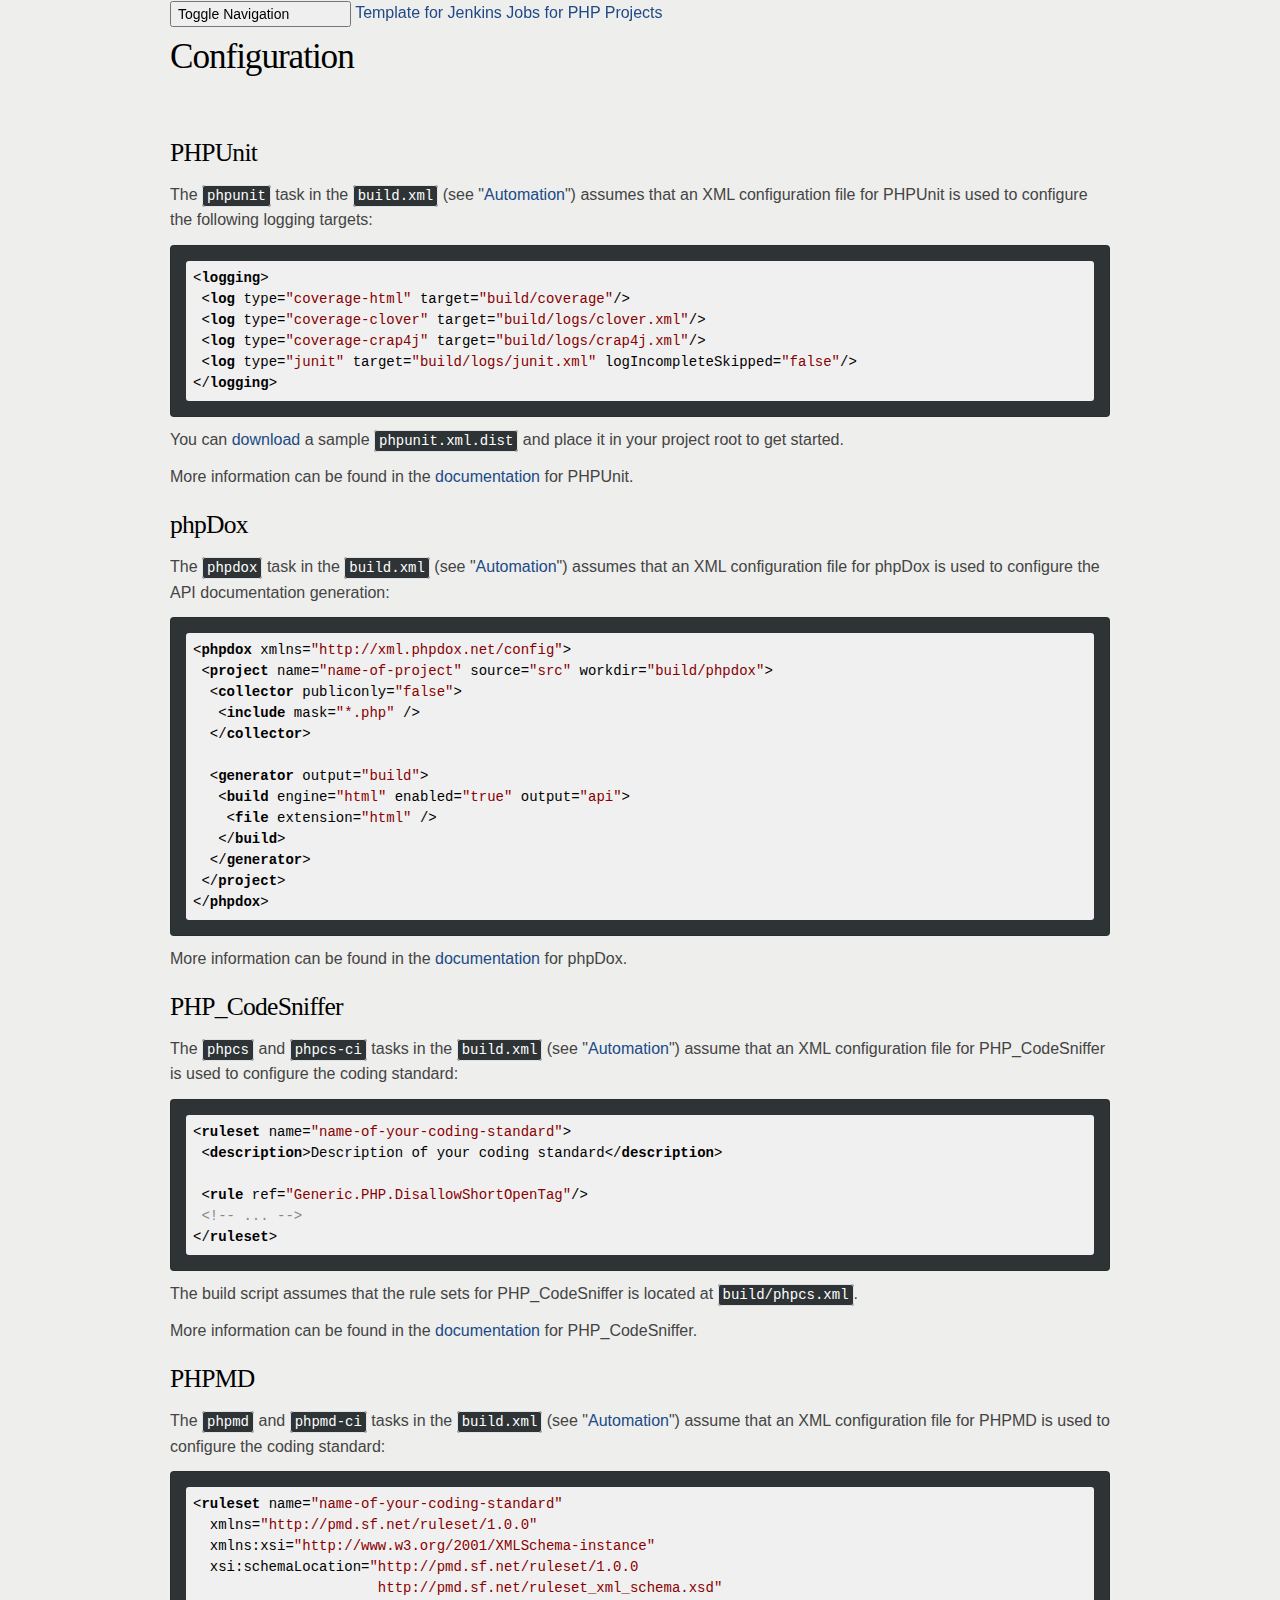
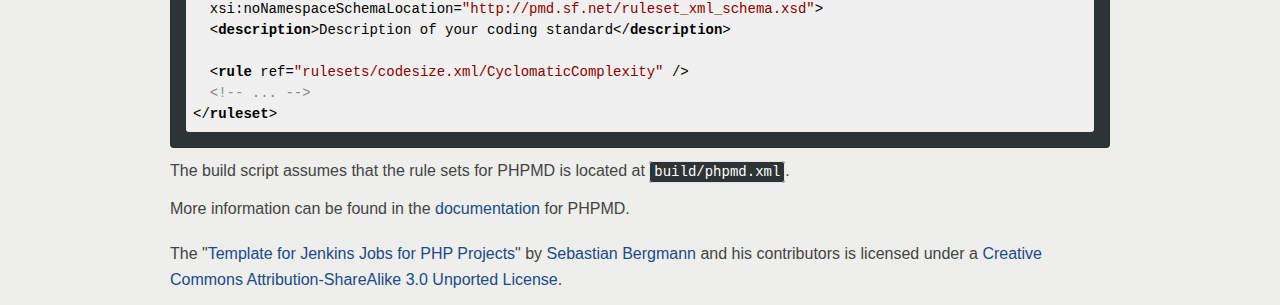
<file: configuration.html>
<!DOCTYPE html>
<html lang="en">
 <head>
  <meta charset="utf-8">
  <meta http-equiv="X-UA-Compatible" content="IE=edge">
  <meta name="viewport" content="width=device-width, initial-scale=1.0">
  <meta name="description" content="The goal of this project is to provide a standard template for Jenkins jobs for PHP projects." />
  <meta name="author" content="Sebastian Bergmann" />
  <title>Template for Jenkins Jobs for PHP Projects: Configuration</title>
  <link href="css/bootstrap.min.css" rel="stylesheet">
  <link href="css/highlight.min.css" rel="stylesheet">
  <link href="css/style.css" rel="stylesheet">
  <link href="http://fonts.googleapis.com/css?family=Open+Sans:400,700|Source+Code+Pro:400,700" rel="stylesheet" type="text/css">
  <!--[if lt IE 9]>
  <script src="js/html5shiv.js"></script>
  <script src="js/respond.min.js"></script>
  <![endif]-->
 </head>
 <body>
  <div id="wrap">
   <div class="navbar navbar-default navbar-fixed-top" role="navigation">
    <div class="container">
     <div class="navbar-header">
      <button type="button" class="navbar-toggle" data-toggle="collapse" data-target=".navbar-collapse">
       <span class="sr-only">Toggle Navigation</span>
       <span class="icon-bar"></span>
       <span class="icon-bar"></span>
       <span class="icon-bar"></span>
      </button>
      <a class="navbar-brand" href="index.html">Template for Jenkins Jobs for PHP Projects</a>
     </div>
     <div class="collapse navbar-collapse">
      <ul class="nav navbar-nav">
       <li><a href="index.html">Home</a></li>
       <li><a href="installation.html">Installation</a></li>
       <li><a href="automation.html">Automation</a></li>
       <li class="active"><a href="configuration.html">Configuration</a></li>
       <li><a href="integration.html">Integration</a></li>
       <li><a href="example.html">Example</a></li>
       <li><a href="support.html">Support</a></li>
      </ul>
     </div>
    </div>
   </div>
   <div class="container">
    <div class="page-header">
     <h1>Configuration</h1>
    </div>
    <h2>PHPUnit</h2>
    <p>The <code>phpunit</code> task in the <code>build.xml</code> (see "<a href="automation.html">Automation</a>") assumes that an XML configuration file for PHPUnit is used to configure the following logging targets:</p>
    <pre><code>&lt;logging&gt;
 &lt;log type="coverage-html" target="build/coverage"/&gt;
 &lt;log type="coverage-clover" target="build/logs/clover.xml"/&gt;
 &lt;log type="coverage-crap4j" target="build/logs/crap4j.xml"/&gt;
 &lt;log type="junit" target="build/logs/junit.xml" logIncompleteSkipped="false"/&gt;
&lt;/logging&gt;</code></pre>
    <p>You can <a href="download/phpunit.xml.dist">download</a> a sample <code>phpunit.xml.dist</code> and place it in your project root to get started.</p>
    <p>More information can be found in the <a href="https://phpunit.de/manual/current/en/appendixes.configuration.html">documentation</a> for PHPUnit.</p>
    <h2>phpDox</h2>
    <p>The <code>phpdox</code> task in the <code>build.xml</code> (see "<a href="automation.html">Automation</a>") assumes that an XML configuration file for phpDox is used to configure the API documentation generation:</p>
    <pre><code>&lt;phpdox xmlns="http://xml.phpdox.net/config"&gt;
 &lt;project name="name-of-project" source="src" workdir="build/phpdox"&gt;
  &lt;collector publiconly="false"&gt;
   &lt;include mask="*.php" /&gt;
  &lt;/collector&gt;

  &lt;generator output="build"&gt;
   &lt;build engine="html" enabled="true" output="api"&gt;
    &lt;file extension="html" /&gt;
   &lt;/build&gt;
  &lt;/generator&gt;
 &lt;/project&gt;
&lt;/phpdox&gt;</code></pre>
    <p>More information can be found in the <a href="http://phpdox.de/getting-started.html">documentation</a> for phpDox.</p>
    <h2>PHP_CodeSniffer</h2>
    <p>The <code>phpcs</code> and <code>phpcs-ci</code> tasks in the <code>build.xml</code> (see "<a href="automation.html">Automation</a>") assume that an XML configuration file for PHP_CodeSniffer is used to configure the coding standard:</p>
    <pre><code>&lt;ruleset name="name-of-your-coding-standard"&gt;
 &lt;description&gt;Description of your coding standard&lt;/description&gt;

 &lt;rule ref="Generic.PHP.DisallowShortOpenTag"/&gt;
 &lt;!-- ... --&gt;
&lt;/ruleset&gt;</code></pre>
	<p>The build script assumes that the rule sets for PHP_CodeSniffer is located at <code>build/phpcs.xml</code>.</p>
    <p>More information can be found in the <a href="https://github.com/squizlabs/PHP_CodeSniffer/wiki/Annotated-ruleset.xml">documentation</a> for PHP_CodeSniffer.</p>
    <h2>PHPMD</h2>
    <p>The <code>phpmd</code> and <code>phpmd-ci</code> tasks in the <code>build.xml</code> (see "<a href="automation.html">Automation</a>") assume that an XML configuration file for PHPMD is used to configure the coding standard:</p>
    <pre><code>&lt;ruleset name="name-of-your-coding-standard"
  xmlns="http://pmd.sf.net/ruleset/1.0.0"
  xmlns:xsi="http://www.w3.org/2001/XMLSchema-instance"
  xsi:schemaLocation="http://pmd.sf.net/ruleset/1.0.0
                      http://pmd.sf.net/ruleset_xml_schema.xsd"
  xsi:noNamespaceSchemaLocation="http://pmd.sf.net/ruleset_xml_schema.xsd"&gt;
  &lt;description&gt;Description of your coding standard&lt;/description&gt;

  &lt;rule ref="rulesets/codesize.xml/CyclomaticComplexity" /&gt;
  &lt;!-- ... --&gt;
&lt;/ruleset&gt;</code></pre>
	<p>The build script assumes that the rule sets for PHPMD is located at <code>build/phpmd.xml</code>.</p>
    <p>More information can be found in the <a href="http://phpmd.org/documentation/creating-a-ruleset.html">documentation</a> for PHPMD.</p>
   </div>
  </div>
  <div id="footer">
   <div class="container">
    <p class="text-muted">The "<span xmlns:dct="http://purl.org/dc/terms/" href="http://purl.org/dc/dcmitype/Text" property="dct:title" rel="dct:type"><a xmlns:cc="http://creativecommons.org/ns#" href="http://jenkins-php.org/" property="cc:attributionName" rel="cc:attributionURL">Template for Jenkins Jobs for PHP Projects</a></span>" by <a href="http://sebastian-bergmann.de/">Sebastian Bergmann</a> and his contributors is licensed under a <a rel="license" href="http://creativecommons.org/licenses/by-sa/3.0/">Creative Commons Attribution-ShareAlike 3.0 Unported License</a>.</p>
   </div>
  </div>
  <script src="js/jquery.min.js"></script>
  <script src="js/bootstrap.min.js"></script>
  <script src="js/highlight.min.js"></script>
  <script type="text/javascript">
  hljs.initHighlightingOnLoad();

  var _paq = _paq || [];
  _paq.push(["trackPageView"]);
  _paq.push(["enableLinkTracking"]);

  (function() {
    var u=(("https:" == document.location.protocol) ? "https" : "http") + "://piwik.sebastian-bergmann.de/";
    _paq.push(["setTrackerUrl", u+"piwik.php"]);
    _paq.push(["setSiteId", "6"]);
    var d=document, g=d.createElement("script"), s=d.getElementsByTagName("script")[0]; g.type="text/javascript";
    g.defer=true; g.async=true; g.src=u+"piwik.js"; s.parentNode.insertBefore(g,s);
  })();
  </script>
 </body>
</html>
</file>
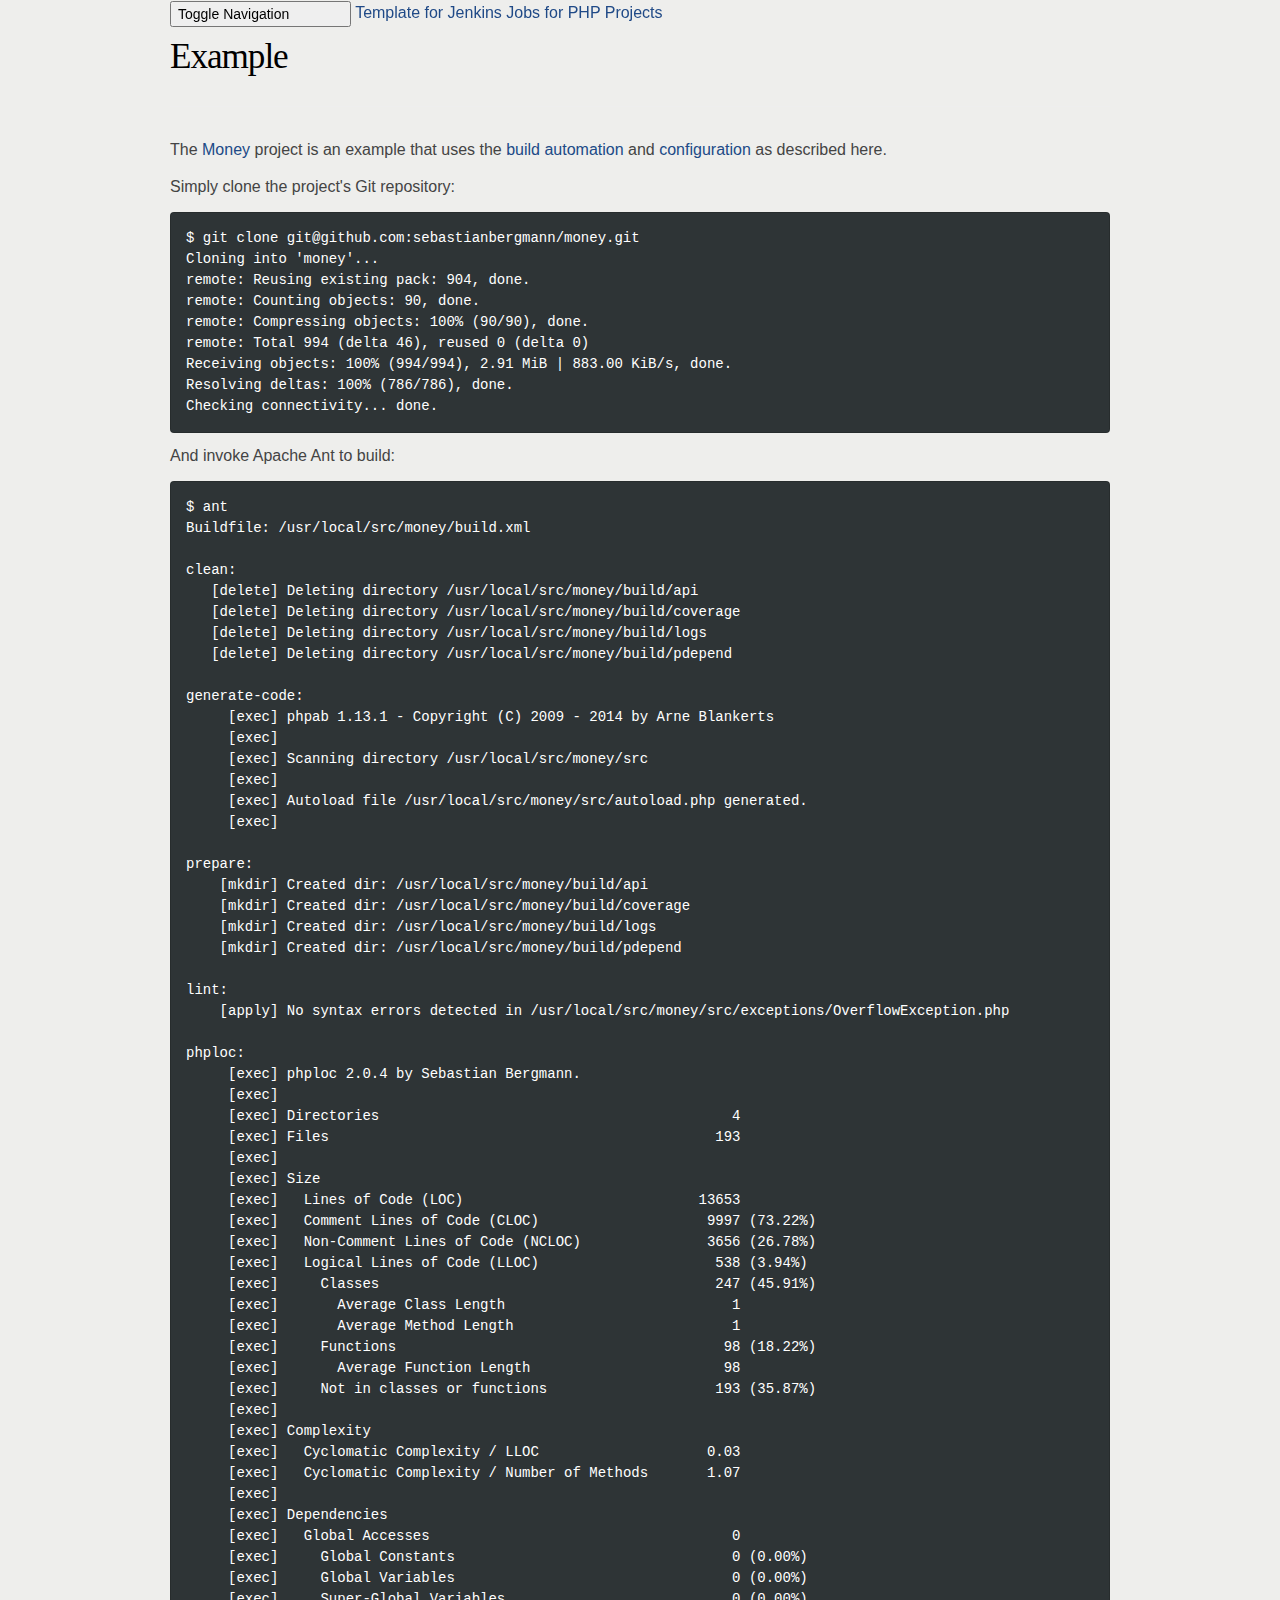
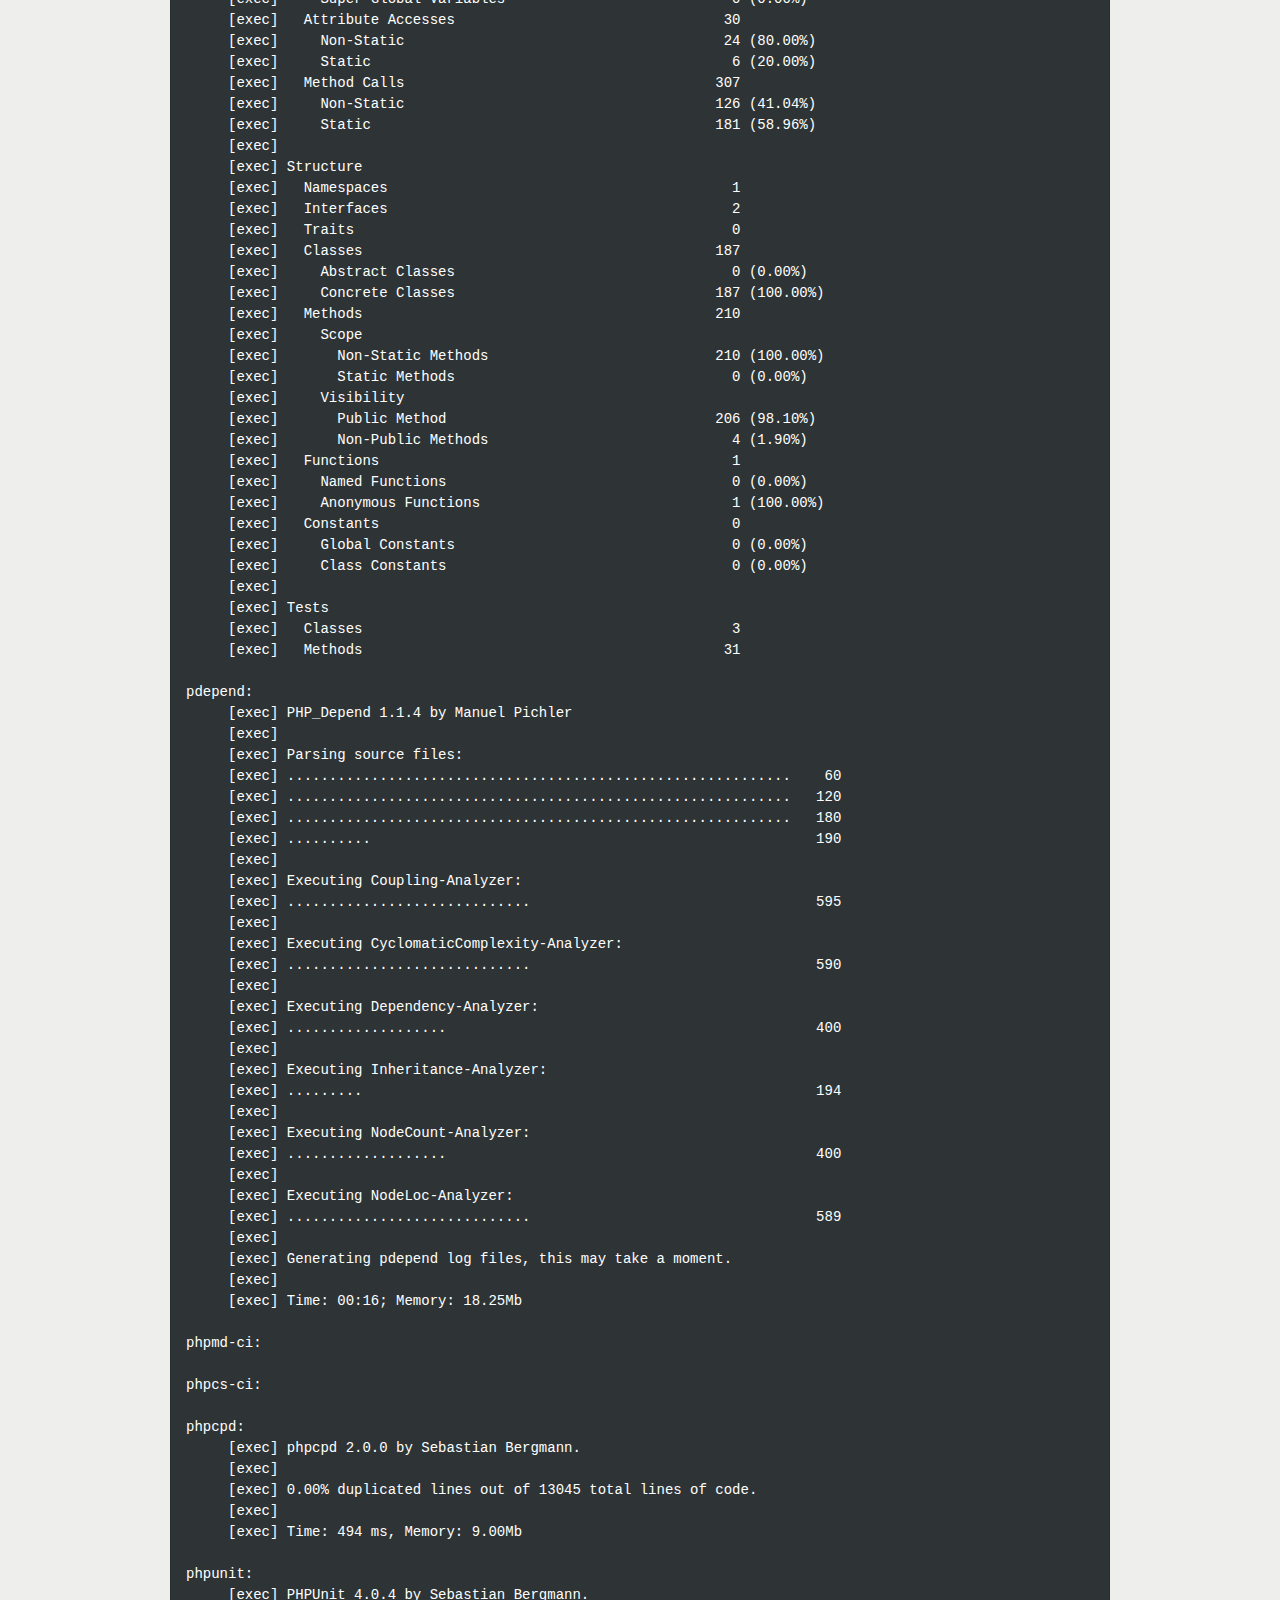
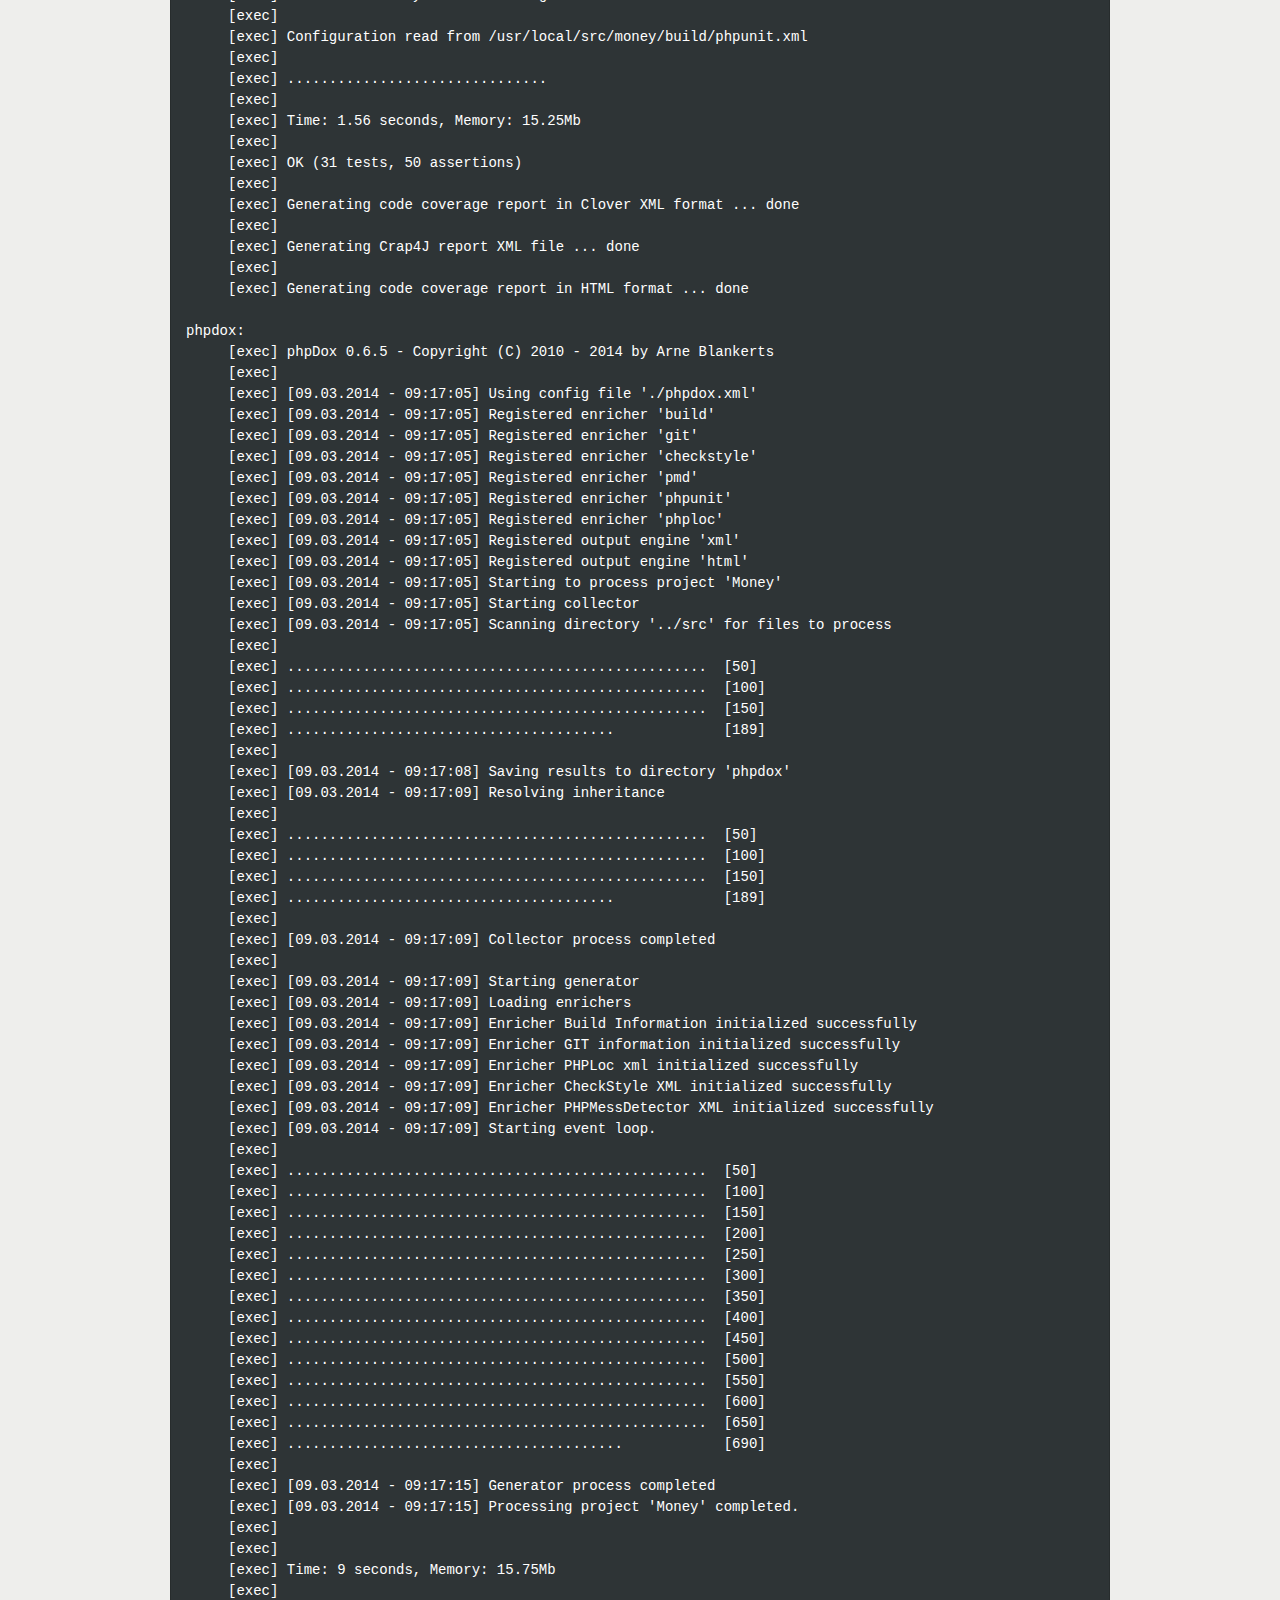
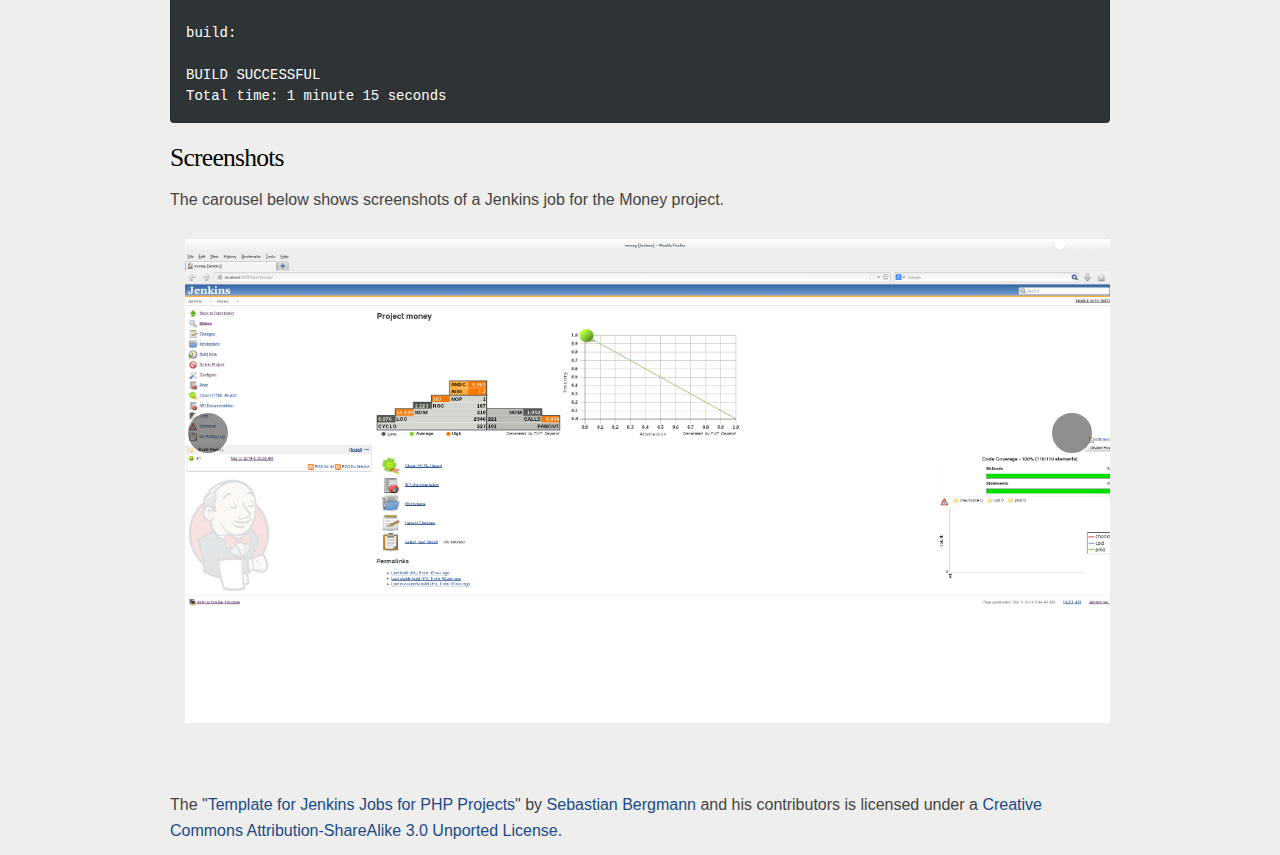
<file: example.html>
<!DOCTYPE html>
<html lang="en">
 <head>
  <meta charset="utf-8">
  <meta http-equiv="X-UA-Compatible" content="IE=edge">
  <meta name="viewport" content="width=device-width, initial-scale=1.0">
  <meta name="description" content="The goal of this project is to provide a standard template for Jenkins jobs for PHP projects." />
  <meta name="author" content="Sebastian Bergmann" />
  <meta property="og:email" content="sebastian@phpunit.de" />
  <meta property="og:site_name" content="Template for Jenkins Jobs for PHP Projects" />
  <meta property="og:title" content="Template for Jenkins Jobs for PHP Projects" />
  <meta property="og:type" content="website" />
  <meta property="og:url" content="http://jenkins-php.org/" />
  <link rel="canonical" href="http://jenkins-php.org/" />
  <title>Template for Jenkins Jobs for PHP Projects</title>
  <link href="css/bootstrap.min.css" rel="stylesheet">
  <link href="css/style.css" rel="stylesheet">
  <link href="http://fonts.googleapis.com/css?family=Open+Sans:400,700|Source+Code+Pro:400,700" rel="stylesheet" type="text/css">
  <!--[if lt IE 9]>
  <script src="js/html5shiv.js"></script>
  <script src="js/respond.min.js"></script>
  <![endif]-->
 </head>
 <body>
  <div id="wrap">
   <div class="navbar navbar-default navbar-fixed-top" role="navigation">
    <div class="container">
     <div class="navbar-header">
      <button type="button" class="navbar-toggle" data-toggle="collapse" data-target=".navbar-collapse">
       <span class="sr-only">Toggle Navigation</span>
       <span class="icon-bar"></span>
       <span class="icon-bar"></span>
       <span class="icon-bar"></span>
      </button>
      <a class="navbar-brand" href="index.html">Template for Jenkins Jobs for PHP Projects</a>
     </div>
     <div class="collapse navbar-collapse">
      <ul class="nav navbar-nav">
       <li><a href="index.html">Home</a></li>
       <li><a href="installation.html">Installation</a></li>
       <li><a href="automation.html">Automation</a></li>
       <li><a href="configuration.html">Configuration</a></li>
       <li><a href="integration.html">Integration</a></li>
       <li class="active"><a href="example.html">Example</a></li>
       <li><a href="support.html">Support</a></li>
      </ul>
     </div>
    </div>
   </div>
   <div class="container">
    <div class="page-header">
     <h1>Example</h1>
    </div>
    <p>The <a href="https://github.com/sebastianbergmann/money">Money</a> project is an example that uses the <a href="automation.html">build automation</a> and <a href="configuration.html">configuration</a> as described here.</p>
    <p>Simply clone the project's Git repository:</p>
    <pre>$ git clone git@github.com:sebastianbergmann/money.git               
Cloning into 'money'...
remote: Reusing existing pack: 904, done.
remote: Counting objects: 90, done.
remote: Compressing objects: 100% (90/90), done.
remote: Total 994 (delta 46), reused 0 (delta 0)
Receiving objects: 100% (994/994), 2.91 MiB | 883.00 KiB/s, done.
Resolving deltas: 100% (786/786), done.
Checking connectivity... done.</pre>
    <p>And invoke Apache Ant to build:</p>
    <pre>$ ant
Buildfile: /usr/local/src/money/build.xml

clean:
   [delete] Deleting directory /usr/local/src/money/build/api
   [delete] Deleting directory /usr/local/src/money/build/coverage
   [delete] Deleting directory /usr/local/src/money/build/logs
   [delete] Deleting directory /usr/local/src/money/build/pdepend

generate-code:
     [exec] phpab 1.13.1 - Copyright (C) 2009 - 2014 by Arne Blankerts
     [exec] 
     [exec] Scanning directory /usr/local/src/money/src
     [exec] 
     [exec] Autoload file /usr/local/src/money/src/autoload.php generated.
     [exec] 

prepare:
    [mkdir] Created dir: /usr/local/src/money/build/api
    [mkdir] Created dir: /usr/local/src/money/build/coverage
    [mkdir] Created dir: /usr/local/src/money/build/logs
    [mkdir] Created dir: /usr/local/src/money/build/pdepend

lint:
    [apply] No syntax errors detected in /usr/local/src/money/src/exceptions/OverflowException.php

phploc:
     [exec] phploc 2.0.4 by Sebastian Bergmann.
     [exec] 
     [exec] Directories                                          4
     [exec] Files                                              193
     [exec] 
     [exec] Size
     [exec]   Lines of Code (LOC)                            13653
     [exec]   Comment Lines of Code (CLOC)                    9997 (73.22%)
     [exec]   Non-Comment Lines of Code (NCLOC)               3656 (26.78%)
     [exec]   Logical Lines of Code (LLOC)                     538 (3.94%)
     [exec]     Classes                                        247 (45.91%)
     [exec]       Average Class Length                           1
     [exec]       Average Method Length                          1
     [exec]     Functions                                       98 (18.22%)
     [exec]       Average Function Length                       98
     [exec]     Not in classes or functions                    193 (35.87%)
     [exec] 
     [exec] Complexity
     [exec]   Cyclomatic Complexity / LLOC                    0.03
     [exec]   Cyclomatic Complexity / Number of Methods       1.07
     [exec] 
     [exec] Dependencies
     [exec]   Global Accesses                                    0
     [exec]     Global Constants                                 0 (0.00%)
     [exec]     Global Variables                                 0 (0.00%)
     [exec]     Super-Global Variables                           0 (0.00%)
     [exec]   Attribute Accesses                                30
     [exec]     Non-Static                                      24 (80.00%)
     [exec]     Static                                           6 (20.00%)
     [exec]   Method Calls                                     307
     [exec]     Non-Static                                     126 (41.04%)
     [exec]     Static                                         181 (58.96%)
     [exec] 
     [exec] Structure
     [exec]   Namespaces                                         1
     [exec]   Interfaces                                         2
     [exec]   Traits                                             0
     [exec]   Classes                                          187
     [exec]     Abstract Classes                                 0 (0.00%)
     [exec]     Concrete Classes                               187 (100.00%)
     [exec]   Methods                                          210
     [exec]     Scope
     [exec]       Non-Static Methods                           210 (100.00%)
     [exec]       Static Methods                                 0 (0.00%)
     [exec]     Visibility
     [exec]       Public Method                                206 (98.10%)
     [exec]       Non-Public Methods                             4 (1.90%)
     [exec]   Functions                                          1
     [exec]     Named Functions                                  0 (0.00%)
     [exec]     Anonymous Functions                              1 (100.00%)
     [exec]   Constants                                          0
     [exec]     Global Constants                                 0 (0.00%)
     [exec]     Class Constants                                  0 (0.00%)
     [exec] 
     [exec] Tests
     [exec]   Classes                                            3
     [exec]   Methods                                           31

pdepend:
     [exec] PHP_Depend 1.1.4 by Manuel Pichler
     [exec] 
     [exec] Parsing source files:
     [exec] ............................................................    60
     [exec] ............................................................   120
     [exec] ............................................................   180
     [exec] ..........                                                     190
     [exec] 
     [exec] Executing Coupling-Analyzer:
     [exec] .............................                                  595
     [exec] 
     [exec] Executing CyclomaticComplexity-Analyzer:
     [exec] .............................                                  590
     [exec] 
     [exec] Executing Dependency-Analyzer:
     [exec] ...................                                            400
     [exec] 
     [exec] Executing Inheritance-Analyzer:
     [exec] .........                                                      194
     [exec] 
     [exec] Executing NodeCount-Analyzer:
     [exec] ...................                                            400
     [exec] 
     [exec] Executing NodeLoc-Analyzer:
     [exec] .............................                                  589
     [exec] 
     [exec] Generating pdepend log files, this may take a moment.
     [exec] 
     [exec] Time: 00:16; Memory: 18.25Mb

phpmd-ci:

phpcs-ci:

phpcpd:
     [exec] phpcpd 2.0.0 by Sebastian Bergmann.
     [exec] 
     [exec] 0.00% duplicated lines out of 13045 total lines of code.
     [exec] 
     [exec] Time: 494 ms, Memory: 9.00Mb

phpunit:
     [exec] PHPUnit 4.0.4 by Sebastian Bergmann.
     [exec] 
     [exec] Configuration read from /usr/local/src/money/build/phpunit.xml
     [exec] 
     [exec] ...............................
     [exec] 
     [exec] Time: 1.56 seconds, Memory: 15.25Mb
     [exec] 
     [exec] OK (31 tests, 50 assertions)
     [exec] 
     [exec] Generating code coverage report in Clover XML format ... done
     [exec] 
     [exec] Generating Crap4J report XML file ... done
     [exec] 
     [exec] Generating code coverage report in HTML format ... done

phpdox:
     [exec] phpDox 0.6.5 - Copyright (C) 2010 - 2014 by Arne Blankerts
     [exec] 
     [exec] [09.03.2014 - 09:17:05] Using config file './phpdox.xml'
     [exec] [09.03.2014 - 09:17:05] Registered enricher 'build'
     [exec] [09.03.2014 - 09:17:05] Registered enricher 'git'
     [exec] [09.03.2014 - 09:17:05] Registered enricher 'checkstyle'
     [exec] [09.03.2014 - 09:17:05] Registered enricher 'pmd'
     [exec] [09.03.2014 - 09:17:05] Registered enricher 'phpunit'
     [exec] [09.03.2014 - 09:17:05] Registered enricher 'phploc'
     [exec] [09.03.2014 - 09:17:05] Registered output engine 'xml'
     [exec] [09.03.2014 - 09:17:05] Registered output engine 'html'
     [exec] [09.03.2014 - 09:17:05] Starting to process project 'Money'
     [exec] [09.03.2014 - 09:17:05] Starting collector
     [exec] [09.03.2014 - 09:17:05] Scanning directory '../src' for files to process
     [exec] 
     [exec] ..................................................	[50]
     [exec] ..................................................	[100]
     [exec] ..................................................	[150]
     [exec] .......................................           	[189]
     [exec] 
     [exec] [09.03.2014 - 09:17:08] Saving results to directory 'phpdox'
     [exec] [09.03.2014 - 09:17:09] Resolving inheritance
     [exec] 
     [exec] ..................................................	[50]
     [exec] ..................................................	[100]
     [exec] ..................................................	[150]
     [exec] .......................................           	[189]
     [exec] 
     [exec] [09.03.2014 - 09:17:09] Collector process completed
     [exec] 
     [exec] [09.03.2014 - 09:17:09] Starting generator
     [exec] [09.03.2014 - 09:17:09] Loading enrichers
     [exec] [09.03.2014 - 09:17:09] Enricher Build Information initialized successfully
     [exec] [09.03.2014 - 09:17:09] Enricher GIT information initialized successfully
     [exec] [09.03.2014 - 09:17:09] Enricher PHPLoc xml initialized successfully
     [exec] [09.03.2014 - 09:17:09] Enricher CheckStyle XML initialized successfully
     [exec] [09.03.2014 - 09:17:09] Enricher PHPMessDetector XML initialized successfully
     [exec] [09.03.2014 - 09:17:09] Starting event loop.
     [exec] 
     [exec] ..................................................	[50]
     [exec] ..................................................	[100]
     [exec] ..................................................	[150]
     [exec] ..................................................	[200]
     [exec] ..................................................	[250]
     [exec] ..................................................	[300]
     [exec] ..................................................	[350]
     [exec] ..................................................	[400]
     [exec] ..................................................	[450]
     [exec] ..................................................	[500]
     [exec] ..................................................	[550]
     [exec] ..................................................	[600]
     [exec] ..................................................	[650]
     [exec] ........................................          	[690]
     [exec] 
     [exec] [09.03.2014 - 09:17:15] Generator process completed
     [exec] [09.03.2014 - 09:17:15] Processing project 'Money' completed.
     [exec] 
     [exec] 
     [exec] Time: 9 seconds, Memory: 15.75Mb
     [exec] 

build:

BUILD SUCCESSFUL
Total time: 1 minute 15 seconds</pre>
    <h2>Screenshots</h2>
    <p>The carousel below shows screenshots of a Jenkins job for the Money project.</p>
    <div id="carousel-example-generic" class="carousel slide" data-ride="carousel">
     <ol class="carousel-indicators">
      <li data-target="#carousel-example-generic" data-slide-to="0" class="active"></li>
      <li data-target="#carousel-example-generic" data-slide-to="1"></li>
      <li data-target="#carousel-example-generic" data-slide-to="2"></li>
     </ol>
     <div class="carousel-inner">
      <div class="item active">
       <a href="images/dashboard.png"><img src="images/dashboard.png"></a>
      </div>
      <div class="item">
       <a href="images/build_overview.png"><img src="images/build_overview.png"></a>
      </div>
      <div class="item">
       <a href="images/code_coverage.png"><img src="images/code_coverage.png"></a>
      </div>
      <div class="item">
       <a href="images/phpDox_dashboard.png"><img src="images/phpDox_dashboard.png"></a>
      </div>
      <div class="item">
       <a href="images/phpDox_api_documentation.png"><img src="images/phpDox_api_documentation.png"></a>
      </div>
     </div>
     <a class="left carousel-control" href="#carousel-example-generic" data-slide="prev">
      <span class="glyphicon glyphicon-chevron-left"></span>
     </a>
     <a class="right carousel-control" href="#carousel-example-generic" data-slide="next">
      <span class="glyphicon glyphicon-chevron-right"></span>
     </a>
    </div>
    <br/>
   </div>
  </div>
  <div id="footer">
   <div class="container">
    <p class="text-muted">The "<span xmlns:dct="http://purl.org/dc/terms/" href="http://purl.org/dc/dcmitype/Text" property="dct:title" rel="dct:type"><a xmlns:cc="http://creativecommons.org/ns#" href="http://jenkins-php.org/" property="cc:attributionName" rel="cc:attributionURL">Template for Jenkins Jobs for PHP Projects</a></span>" by <a href="http://sebastian-bergmann.de/">Sebastian Bergmann</a> and his contributors is licensed under a <a rel="license" href="http://creativecommons.org/licenses/by-sa/3.0/">Creative Commons Attribution-ShareAlike 3.0 Unported License</a>.</p>
   </div>
  </div>
  <script src="js/jquery.min.js"></script>
  <script src="js/bootstrap.min.js"></script>
  <script type="text/javascript">
  var _paq = _paq || [];
  _paq.push(["trackPageView"]);
  _paq.push(["enableLinkTracking"]);

  (function() {
    var u=(("https:" == document.location.protocol) ? "https" : "http") + "://piwik.sebastian-bergmann.de/";
    _paq.push(["setTrackerUrl", u+"piwik.php"]);
    _paq.push(["setSiteId", "6"]);
    var d=document, g=d.createElement("script"), s=d.getElementsByTagName("script")[0]; g.type="text/javascript";
    g.defer=true; g.async=true; g.src=u+"piwik.js"; s.parentNode.insertBefore(g,s);
  })();
  </script>
 </body>
</html>
</file>
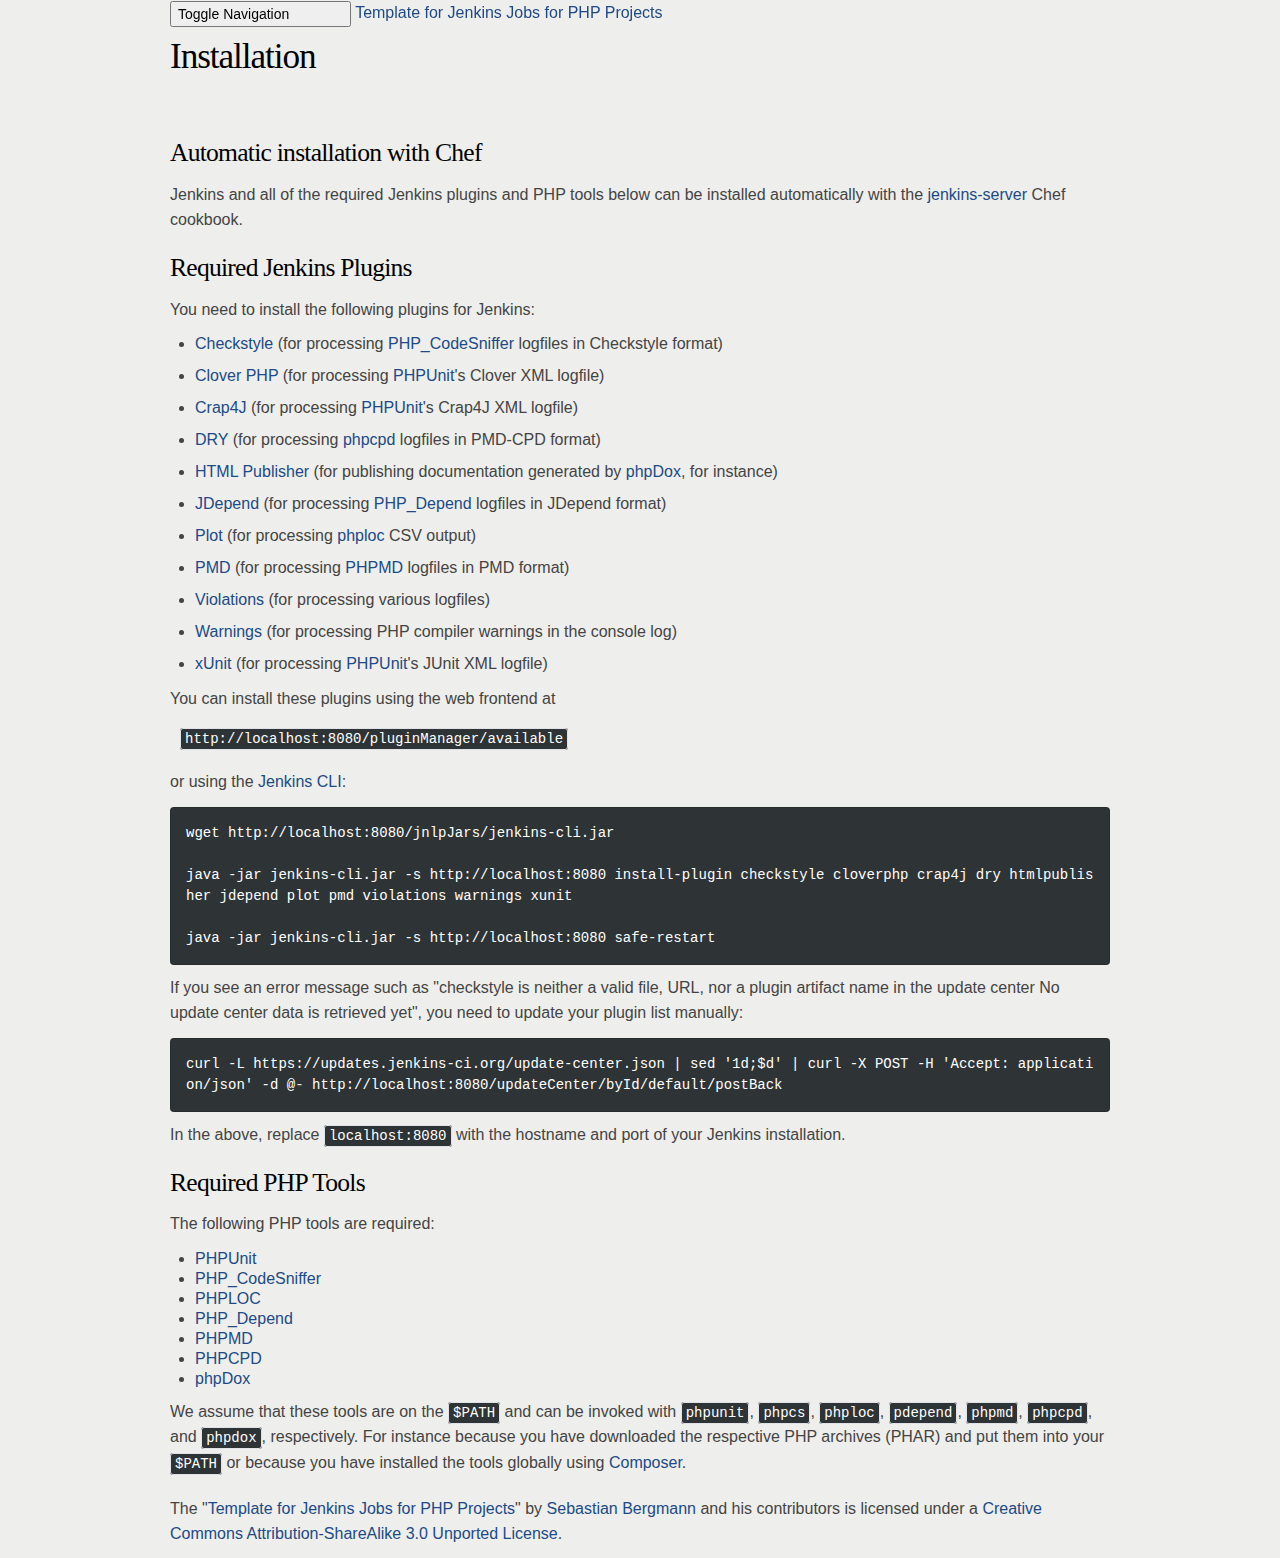
<file: installation.html>
<!DOCTYPE html>
<html lang="en">
 <head>
  <meta charset="utf-8">
  <meta http-equiv="X-UA-Compatible" content="IE=edge">
  <meta name="viewport" content="width=device-width, initial-scale=1.0">
  <meta name="description" content="The goal of this project is to provide a standard template for Jenkins jobs for PHP projects." />
  <meta name="author" content="Sebastian Bergmann" />
  <title>Template for Jenkins Jobs for PHP Projects: Installation</title>
  <link href="css/bootstrap.min.css" rel="stylesheet">
  <link href="css/style.css" rel="stylesheet">
  <link href="http://fonts.googleapis.com/css?family=Open+Sans:400,700|Source+Code+Pro:400,700" rel="stylesheet" type="text/css">
  <!--[if lt IE 9]>
  <script src="js/html5shiv.js"></script>
  <script src="js/respond.min.js"></script>
  <![endif]-->
 </head>
 <body>
  <div id="wrap">
   <div class="navbar navbar-default navbar-fixed-top" role="navigation">
    <div class="container">
     <div class="navbar-header">
      <button type="button" class="navbar-toggle" data-toggle="collapse" data-target=".navbar-collapse">
       <span class="sr-only">Toggle Navigation</span>
       <span class="icon-bar"></span>
       <span class="icon-bar"></span>
       <span class="icon-bar"></span>
      </button>
      <a class="navbar-brand" href="index.html">Template for Jenkins Jobs for PHP Projects</a>
     </div>
     <div class="collapse navbar-collapse">
      <ul class="nav navbar-nav">
       <li><a href="index.html">Home</a></li>
       <li class="active"><a href="installation.html">Installation</a></li>
       <li><a href="automation.html">Automation</a></li>
       <li><a href="configuration.html">Configuration</a></li>
       <li><a href="integration.html">Integration</a></li>
       <li><a href="example.html">Example</a></li>
       <li><a href="support.html">Support</a></li>
      </ul>
     </div>
    </div>
   </div>
   <div class="container">
    <div class="page-header">
     <h1>Installation</h1>
    </div>
    <h2>Automatic installation with Chef</h2>
    <p>Jenkins and all of the required Jenkins plugins and PHP tools below can be installed automatically with the <a href="https://supermarket.chef.io/cookbooks/jenkins-server">jenkins-server</a> Chef cookbook.</p>
    <h2>Required Jenkins Plugins</h2>
    <p>You need to install the following plugins for Jenkins:</p>
    <ul>
     <li><p><a href="http://wiki.jenkins-ci.org/display/JENKINS/Checkstyle+Plugin">Checkstyle</a> (for processing <a href="https://github.com/squizlabs/PHP_CodeSniffer">PHP_CodeSniffer</a> logfiles in Checkstyle format)</p></li>
     <li><p><a href="http://wiki.jenkins-ci.org/display/JENKINS/Clover+PHP+Plugin">Clover PHP</a> (for processing <a href="https://phpunit.de/">PHPUnit</a>'s Clover XML logfile)</p></li>
     <li><p><a href="http://wiki.jenkins-ci.org/display/JENKINS/Crap4J+Plugin">Crap4J</a> (for processing <a href="https://phpunit.de/">PHPUnit</a>'s Crap4J XML logfile)</p></li>
     <li><p><a href="http://wiki.jenkins-ci.org/display/JENKINS/DRY+Plugin">DRY</a> (for processing <a href="https://github.com/sebastianbergmann/phpcpd">phpcpd</a> logfiles in PMD-CPD format)</p></li>
     <li><p><a href="http://wiki.jenkins-ci.org/display/JENKINS/HTML+Publisher+Plugin">HTML Publisher</a> (for publishing documentation generated by <a href="http://phpdox.de/">phpDox</a>, for instance)</p></li>
     <li><p><a href="http://wiki.jenkins-ci.org/display/JENKINS/JDepend+Plugin">JDepend</a> (for processing <a href="http://pdepend.org/">PHP_Depend</a> logfiles in JDepend format)</p></li>
     <li><p><a href="http://wiki.jenkins-ci.org/display/JENKINS/Plot+Plugin">Plot</a> (for processing <a href="https://github.com/sebastianbergmann/phploc">phploc</a> CSV output)</p></li>
     <li><p><a href="http://wiki.jenkins-ci.org/display/JENKINS/PMD+Plugin">PMD</a> (for processing <a href="http://phpmd.org/">PHPMD</a> logfiles in PMD format)</p></li>
     <li><p><a href="http://wiki.jenkins-ci.org/display/JENKINS/Violations">Violations</a> (for processing various logfiles)</p></li>
     <li><p><a href="https://wiki.jenkins-ci.org/display/JENKINS/Warnings+Plugin">Warnings</a> (for processing PHP compiler warnings in the console log)</p></li>
     <li><p><a href="http://wiki.jenkins-ci.org/display/JENKINS/xUnit+Plugin">xUnit</a> (for processing <a href="https://phpunit.de/">PHPUnit</a>'s JUnit XML logfile)</p></li>
    </ul>
    <p>You can install these plugins using the web frontend at <dl><dd><code>http://localhost:8080/pluginManager/available</code></dd></dl> or using the <a href="http://wiki.jenkins-ci.org/display/JENKINS/Jenkins+CLI">Jenkins CLI</a>:</p>
    <pre>wget http://localhost:8080/jnlpJars/jenkins-cli.jar

java -jar jenkins-cli.jar -s http://localhost:8080 install-plugin checkstyle cloverphp crap4j dry htmlpublisher jdepend plot pmd violations warnings xunit

java -jar jenkins-cli.jar -s http://localhost:8080 safe-restart</pre>
    <p>If you see an error message such as "checkstyle is neither a valid file, URL, nor a plugin artifact name in the update center No update center data is retrieved yet", you need to update your plugin list manually:</p>
    <pre>curl -L https://updates.jenkins-ci.org/update-center.json | sed '1d;$d' | curl -X POST -H 'Accept: application/json' -d @- http://localhost:8080/updateCenter/byId/default/postBack</pre>
    <p>In the above, replace <code>localhost:8080</code> with the hostname and port of your Jenkins installation.</p>
    <h2>Required PHP Tools</h2>
    <p>The following PHP tools are required:</p>
    <ul>
     <li><a href="https://phpunit.de/">PHPUnit</a></li>
     <li><a href="https://github.com/squizlabs/PHP_CodeSniffer">PHP_CodeSniffer</a></li>
     <li><a href="https://github.com/sebastianbergmann/phploc">PHPLOC</a></li>
     <li><a href="http://pdepend.org/">PHP_Depend</a></li>
     <li><a href="http://phpmd.org/">PHPMD</a></li>
     <li><a href="https://github.com/sebastianbergmann/phpcpd">PHPCPD</a></li>
     <li><a href="http://phpdox.de/">phpDox</a></li>
    </ul>
    <p>We assume that these tools are on the <code>$PATH</code> and can be invoked with <code>phpunit</code>, <code>phpcs</code>, <code>phploc</code>, <code>pdepend</code>, <code>phpmd</code>, <code>phpcpd</code>, and <code>phpdox</code>, respectively. For instance because you have downloaded the respective PHP archives (PHAR) and put them into your <code>$PATH</code> or because you have installed the tools globally using <a href="http://getcomposer.org/doc/03-cli.md#global">Composer</a>.</p>
   </div>
  </div>
  <div id="footer">
   <div class="container">
    <p class="text-muted">The "<span xmlns:dct="http://purl.org/dc/terms/" href="http://purl.org/dc/dcmitype/Text" property="dct:title" rel="dct:type"><a xmlns:cc="http://creativecommons.org/ns#" href="http://jenkins-php.org/" property="cc:attributionName" rel="cc:attributionURL">Template for Jenkins Jobs for PHP Projects</a></span>" by <a href="http://sebastian-bergmann.de/">Sebastian Bergmann</a> and his contributors is licensed under a <a rel="license" href="http://creativecommons.org/licenses/by-sa/3.0/">Creative Commons Attribution-ShareAlike 3.0 Unported License</a>.</p>
   </div>
  </div>
  <script src="js/jquery.min.js"></script>
  <script src="js/bootstrap.min.js"></script>
  <script type="text/javascript">
  hljs.initHighlightingOnLoad();

  var _paq = _paq || [];
  _paq.push(["trackPageView"]);
  _paq.push(["enableLinkTracking"]);

  (function() {
    var u=(("https:" == document.location.protocol) ? "https" : "http") + "://piwik.sebastian-bergmann.de/";
    _paq.push(["setTrackerUrl", u+"piwik.php"]);
    _paq.push(["setSiteId", "6"]);
    var d=document, g=d.createElement("script"), s=d.getElementsByTagName("script")[0]; g.type="text/javascript";
    g.defer=true; g.async=true; g.src=u+"piwik.js"; s.parentNode.insertBefore(g,s);
  })();
  </script>
 </body>
</html>
</file>
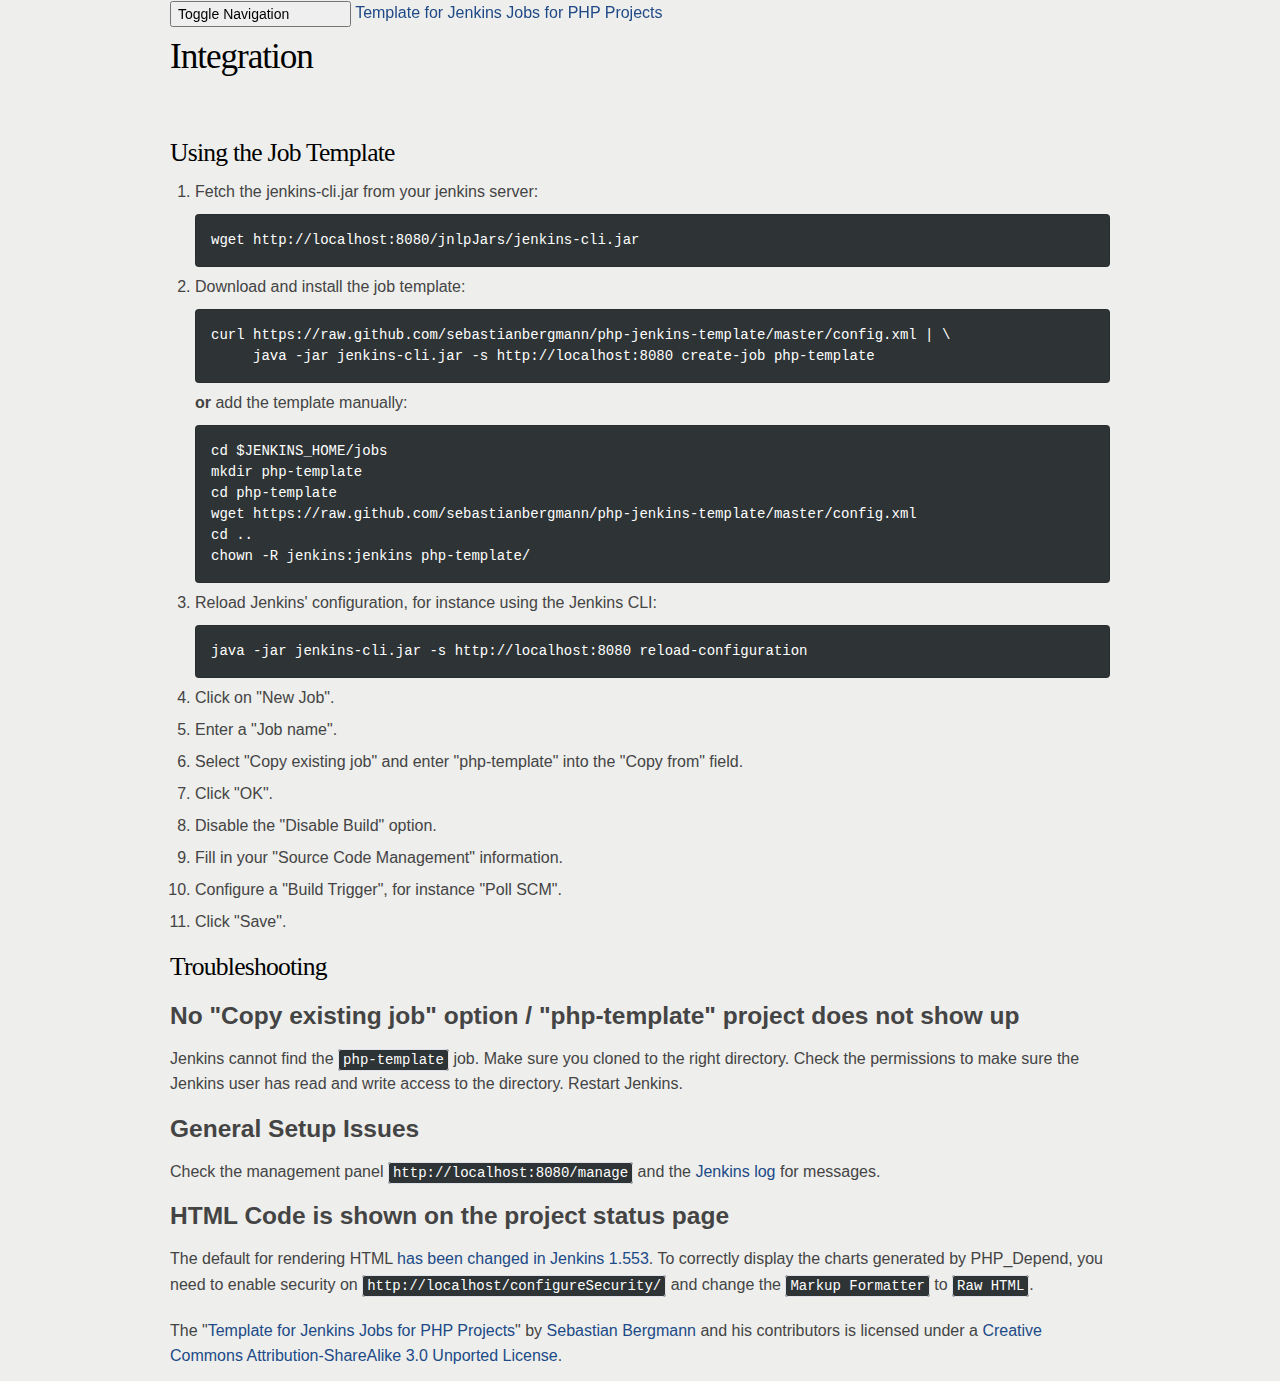
<file: integration.html>
<!DOCTYPE html>
<html lang="en">
 <head>
  <meta charset="utf-8">
  <meta http-equiv="X-UA-Compatible" content="IE=edge">
  <meta name="viewport" content="width=device-width, initial-scale=1.0">
  <meta name="description" content="The goal of this project is to provide a standard template for Jenkins jobs for PHP projects." />
  <meta name="author" content="Sebastian Bergmann" />
  <title>Template for Jenkins Jobs for PHP Projects: Integration</title>
  <link href="css/bootstrap.min.css" rel="stylesheet">
  <link href="css/style.css" rel="stylesheet">
  <link href="http://fonts.googleapis.com/css?family=Open+Sans:400,700|Source+Code+Pro:400,700" rel="stylesheet" type="text/css">
  <!--[if lt IE 9]>
  <script src="js/html5shiv.js"></script>
  <script src="js/respond.min.js"></script>
  <![endif]-->
 </head>
 <body>
  <div id="wrap">
   <div class="navbar navbar-default navbar-fixed-top" role="navigation">
    <div class="container">
     <div class="navbar-header">
      <button type="button" class="navbar-toggle" data-toggle="collapse" data-target=".navbar-collapse">
       <span class="sr-only">Toggle Navigation</span>
       <span class="icon-bar"></span>
       <span class="icon-bar"></span>
       <span class="icon-bar"></span>
      </button>
      <a class="navbar-brand" href="index.html">Template for Jenkins Jobs for PHP Projects</a>
     </div>
     <div class="collapse navbar-collapse">
      <ul class="nav navbar-nav">
       <li><a href="index.html">Home</a></li>
       <li><a href="installation.html">Installation</a></li>
       <li><a href="automation.html">Automation</a></li>
       <li><a href="configuration.html">Configuration</a></li>
       <li class="active"><a href="integration.html">Integration</a></li>
       <li><a href="example.html">Example</a></li>
       <li><a href="support.html">Support</a></li>
      </ul>
     </div>
    </div>
   </div>
   <div class="container">
    <div class="page-header">
     <h1>Integration</h1>
    </div>
    <h2>Using the Job Template</h2>
    <ol>
     <li><p>Fetch the jenkins-cli.jar from your jenkins server:</p>
     <pre>wget http://localhost:8080/jnlpJars/jenkins-cli.jar</pre></li>
     <li><p>Download and install the job template:</p>
     <pre>curl https://raw.github.com/sebastianbergmann/php-jenkins-template/master/config.xml | \
     java -jar jenkins-cli.jar -s http://localhost:8080 create-job php-template</pre>
     <p><strong>or</strong> add the template manually:</p>
     <pre>cd $JENKINS_HOME/jobs
mkdir php-template
cd php-template
wget https://raw.github.com/sebastianbergmann/php-jenkins-template/master/config.xml
cd ..
chown -R jenkins:jenkins php-template/</pre></li>
     <li><p>Reload Jenkins' configuration, for instance using the Jenkins CLI:</p>
     <pre>java -jar jenkins-cli.jar -s http://localhost:8080 reload-configuration</pre></li>
     <li><p>Click on "New Job".</p></li>
     <li><p>Enter a "Job name".</p></li>
     <li><p>Select "Copy existing job" and enter "php-template" into the "Copy from" field.</p></li>
     <li><p>Click "OK".</p></li>
     <li><p>Disable the "Disable Build" option.</p></li>
     <li><p>Fill in your "Source Code Management" information.</p></li>
     <li><p>Configure a "Build Trigger", for instance "Poll SCM".</p></li>
     <li><p>Click "Save".</p></li>
    </ol>
    <h2>Troubleshooting</h2>
    <h3>No "Copy existing job" option / "php-template" project does not show up</h3>
    <p>Jenkins cannot find the <code>php-template</code> job. Make sure you cloned to the right directory. Check the permissions to make sure the Jenkins user has read and write access to the directory. Restart Jenkins.</p>
    <h3>General Setup Issues</h3>
    <p>Check the management panel <code>http://localhost:8080/manage</code> and the <a href="http://wiki.jenkins-ci.org/display/JENKINS/Logging">Jenkins log</a> for messages.</p>
    <h3>HTML Code is shown on the project status page</h3>
    <p>The default for rendering HTML <a href="https://issues.jenkins-ci.org/browse/JENKINS-22028">has been changed in Jenkins 1.553</a>. To correctly display the charts generated by PHP_Depend, you need to enable security on <code>http://localhost/configureSecurity/</code> and change the <code>Markup Formatter</code> to <code>Raw HTML</code>.</p>
   </div>
  </div>
  <div id="footer">
   <div class="container">
    <p class="text-muted">The "<span xmlns:dct="http://purl.org/dc/terms/" href="http://purl.org/dc/dcmitype/Text" property="dct:title" rel="dct:type"><a xmlns:cc="http://creativecommons.org/ns#" href="http://jenkins-php.org/" property="cc:attributionName" rel="cc:attributionURL">Template for Jenkins Jobs for PHP Projects</a></span>" by <a href="http://sebastian-bergmann.de/">Sebastian Bergmann</a> and his contributors is licensed under a <a rel="license" href="http://creativecommons.org/licenses/by-sa/3.0/">Creative Commons Attribution-ShareAlike 3.0 Unported License</a>.</p>
   </div>
  </div>
  <script src="js/jquery.min.js"></script>
  <script src="js/bootstrap.min.js"></script>
  <script type="text/javascript">
  var _paq = _paq || [];
  _paq.push(["trackPageView"]);
  _paq.push(["enableLinkTracking"]);

  (function() {
    var u=(("https:" == document.location.protocol) ? "https" : "http") + "://piwik.sebastian-bergmann.de/";
    _paq.push(["setTrackerUrl", u+"piwik.php"]);
    _paq.push(["setSiteId", "6"]);
    var d=document, g=d.createElement("script"), s=d.getElementsByTagName("script")[0]; g.type="text/javascript";
    g.defer=true; g.async=true; g.src=u+"piwik.js"; s.parentNode.insertBefore(g,s);
  })();
  </script>
 </body>
</html>
</file>
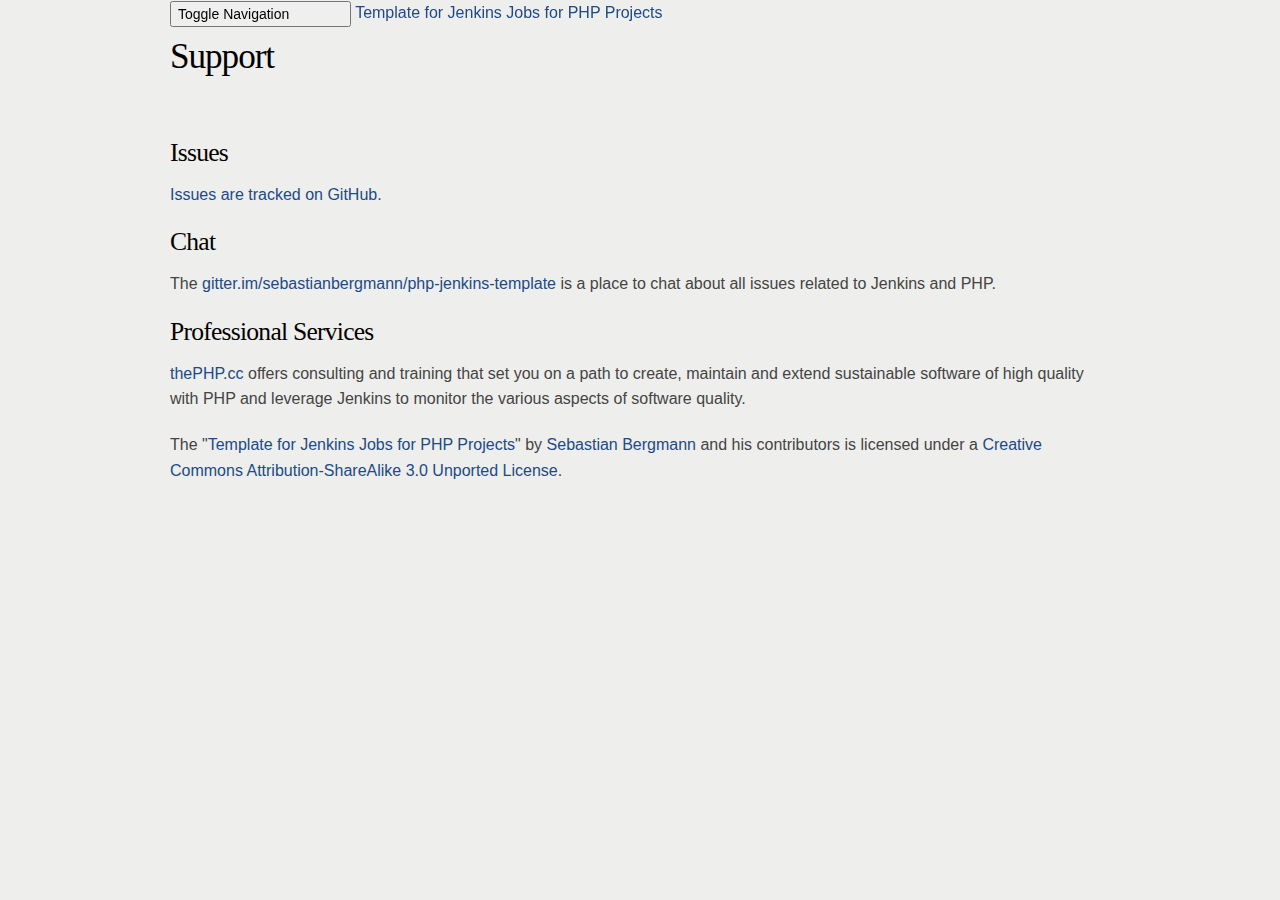
<file: support.html>
<!DOCTYPE html>
<html lang="en">
 <head>
  <meta charset="utf-8">
  <meta http-equiv="X-UA-Compatible" content="IE=edge">
  <meta name="viewport" content="width=device-width, initial-scale=1.0">
  <meta name="description" content="The goal of this project is to provide a standard template for Jenkins jobs for PHP projects." />
  <meta name="author" content="Sebastian Bergmann" />
  <title>Template for Jenkins Jobs for PHP Projects: Support</title>
  <link href="css/bootstrap.min.css" rel="stylesheet">
  <link href="css/style.css" rel="stylesheet">
  <link href="http://fonts.googleapis.com/css?family=Open+Sans:400,700|Source+Code+Pro:400,700" rel="stylesheet" type="text/css">
  <!--[if lt IE 9]>
  <script src="js/html5shiv.js"></script>
  <script src="js/respond.min.js"></script>
  <![endif]-->
 </head>
 <body>
  <div id="wrap">
   <div class="navbar navbar-default navbar-fixed-top" role="navigation">
    <div class="container">
     <div class="navbar-header">
      <button type="button" class="navbar-toggle" data-toggle="collapse" data-target=".navbar-collapse">
       <span class="sr-only">Toggle Navigation</span>
       <span class="icon-bar"></span>
       <span class="icon-bar"></span>
       <span class="icon-bar"></span>
      </button>
      <a class="navbar-brand" href="index.html">Template for Jenkins Jobs for PHP Projects</a>
     </div>
     <div class="collapse navbar-collapse">
      <ul class="nav navbar-nav">
       <li><a href="index.html">Home</a></li>
       <li><a href="installation.html">Installation</a></li>
       <li><a href="automation.html">Automation</a></li>
       <li><a href="configuration.html">Configuration</a></li>
       <li><a href="integration.html">Integration</a></li>
       <li><a href="example.html">Example</a></li>
       <li class="active"><a href="support.html">Support</a></li>
      </ul>
     </div>
    </div>
   </div>
   <div class="container">
    <div class="page-header">
     <h1>Support</h1>
    </div>
    <h2>Issues</h2>
    <p><a href="https://github.com/sebastianbergmann/php-jenkins-template/issues">Issues are tracked on GitHub</a>.</p>
    <h2>Chat</h2>
    <p>The <a href="https://gitter.im/sebastianbergmann/php-jenkins-template">gitter.im/sebastianbergmann/php-jenkins-template</a> is a place to chat about all issues related to Jenkins and PHP.</p>
    <h2>Professional Services</h2>
    <p><a href="http://thePHP.cc/" title="The PHP Consulting Company (thePHP.cc)">thePHP.cc</a> offers consulting and training that set you on a path to create, maintain and extend sustainable software of high quality with PHP and leverage Jenkins to monitor the various aspects of software quality.</p>     
   </div>
  </div>
  <div id="footer">
   <div class="container">
    <p class="text-muted">The "<span xmlns:dct="http://purl.org/dc/terms/" href="http://purl.org/dc/dcmitype/Text" property="dct:title" rel="dct:type"><a xmlns:cc="http://creativecommons.org/ns#" href="http://jenkins-php.org/" property="cc:attributionName" rel="cc:attributionURL">Template for Jenkins Jobs for PHP Projects</a></span>" by <a href="http://sebastian-bergmann.de/">Sebastian Bergmann</a> and his contributors is licensed under a <a rel="license" href="http://creativecommons.org/licenses/by-sa/3.0/">Creative Commons Attribution-ShareAlike 3.0 Unported License</a>.</p>
   </div>
  </div>
  <script src="js/jquery.min.js"></script>
  <script src="js/bootstrap.min.js"></script>
  <script type="text/javascript">
  var _paq = _paq || [];
  _paq.push(["trackPageView"]);
  _paq.push(["enableLinkTracking"]);

  (function() {
    var u=(("https:" == document.location.protocol) ? "https" : "http") + "://piwik.sebastian-bergmann.de/";
    _paq.push(["setTrackerUrl", u+"piwik.php"]);
    _paq.push(["setSiteId", "6"]);
    var d=document, g=d.createElement("script"), s=d.getElementsByTagName("script")[0]; g.type="text/javascript";
    g.defer=true; g.async=true; g.src=u+"piwik.js"; s.parentNode.insertBefore(g,s);
  })();
  </script>
 </body>
</html>
</file>
<file: css/style.css>
body {
 background: #eeeeec;
 color: #444;
 font-family: Helvetica, Arial, Verdana, sans-serif;
 font-size: 16px;
 line-height: 1.6;
 margin: 0;
}

#container {
 margin: 0 auto;
 width: 700px;
}

h1, h2 {
 color: #000;
 font-family: Georgia, "bitstream vera serif", Times, serif;
 font-weight: normal;
 letter-spacing: -.03em;
}

h1 a {
 text-decoration: none;
}

h1 {
 font-size: 220%;
 line-height: 1.25em;
 margin: 1em 0 .5em 0;
}

h2 {
 font-size: 160%;
 line-height: 1.25em;
 margin: .75em 0 .5em 0;
}

a {
 color: #204a87;
 text-decoration: none;
}

a:hover {
 color: #729fcf;
 text-decoration: underline;
}

img {
 border: none;
 padding: 15px;
}

img.github {
 position: absolute;
 top: 0;
 right: 0;
 padding: 0;
}

p {
 margin: .5em 0 .75em 0;
}

footer p {
 font-size: 80%;
 text-align: center;
}

footer a {
 color: #444;
}

footer a:hover {
 color: #444;
}

code, pre {
 background: #2e3436;
 color: #fff;
 font-family: Monaco, Consolas, monospace;
 font-size: 14px;
 overflow:auto;
}

pre {
 line-height: 150%;
 padding: 15px;
}

hr {
 background-color: #2e3436;
 border: 0;
 height: 1px;
 margin: 0;
 padding: 0;
}
</file>
<file: css/prettify.css>
.pln{color:#000}@media screen{.str{color:#080}.kwd{color:#008}.com{color:#800}.typ{color:#606}.lit{color:#066}.pun,.opn,.clo{color:#660}.tag{color:#008}.atn{color:#606}.atv{color:#080}.dec,.var{color:#606}.fun{color:red}}@media print,projection{.str{color:#060}.kwd{color:#006;font-weight:bold}.com{color:#600;font-style:italic}.typ{color:#404;font-weight:bold}.lit{color:#044}.pun,.opn,.clo{color:#440}.tag{color:#006;font-weight:bold}.atn{color:#404}.atv{color:#060}}pre.prettyprint{padding:2px;border:1px solid #888}ol.linenums{margin-top:0;margin-bottom:0}li.L0,li.L1,li.L2,li.L3,li.L5,li.L6,li.L7,li.L8{list-style-type:none}li.L1,li.L3,li.L5,li.L7,li.L9{background:#eee}
</file>
<file: css/highlight.min.css>
.hljs{display:block;padding:.5em;background:#f0f0f0}.hljs,.hljs-subst,.hljs-tag .hljs-title,.lisp .hljs-title,.clojure .hljs-built_in,.nginx .hljs-title{color:black}.hljs-string,.hljs-title,.hljs-constant,.hljs-parent,.hljs-tag .hljs-value,.hljs-rules .hljs-value,.hljs-rules .hljs-value .hljs-number,.hljs-preprocessor,.hljs-pragma,.haml .hljs-symbol,.ruby .hljs-symbol,.ruby .hljs-symbol .hljs-string,.hljs-aggregate,.hljs-template_tag,.django .hljs-variable,.smalltalk .hljs-class,.hljs-addition,.hljs-flow,.hljs-stream,.bash .hljs-variable,.apache .hljs-tag,.apache .hljs-cbracket,.tex .hljs-command,.tex .hljs-special,.erlang_repl .hljs-function_or_atom,.asciidoc .hljs-header,.markdown .hljs-header,.coffeescript .hljs-attribute{color:#800}.smartquote,.hljs-comment,.hljs-annotation,.hljs-template_comment,.diff .hljs-header,.hljs-chunk,.asciidoc .hljs-blockquote,.markdown .hljs-blockquote{color:#888}.hljs-number,.hljs-date,.hljs-regexp,.hljs-literal,.hljs-hexcolor,.smalltalk .hljs-symbol,.smalltalk .hljs-char,.go .hljs-constant,.hljs-change,.lasso .hljs-variable,.makefile .hljs-variable,.asciidoc .hljs-bullet,.markdown .hljs-bullet,.asciidoc .hljs-link_url,.markdown .hljs-link_url{color:#080}.hljs-label,.hljs-javadoc,.ruby .hljs-string,.hljs-decorator,.hljs-filter .hljs-argument,.hljs-localvars,.hljs-array,.hljs-attr_selector,.hljs-important,.hljs-pseudo,.hljs-pi,.haml .hljs-bullet,.hljs-doctype,.hljs-deletion,.hljs-envvar,.hljs-shebang,.apache .hljs-sqbracket,.nginx .hljs-built_in,.tex .hljs-formula,.erlang_repl .hljs-reserved,.hljs-prompt,.asciidoc .hljs-link_label,.markdown .hljs-link_label,.vhdl .hljs-attribute,.clojure .hljs-attribute,.asciidoc .hljs-attribute,.lasso .hljs-attribute,.coffeescript .hljs-property,.hljs-phony{color:#88F}.hljs-keyword,.hljs-id,.hljs-title,.hljs-built_in,.hljs-aggregate,.css .hljs-tag,.hljs-javadoctag,.hljs-phpdoc,.hljs-yardoctag,.smalltalk .hljs-class,.hljs-winutils,.bash .hljs-variable,.apache .hljs-tag,.go .hljs-typename,.tex .hljs-command,.asciidoc .hljs-strong,.markdown .hljs-strong,.hljs-request,.hljs-status{font-weight:bold}.asciidoc .hljs-emphasis,.markdown .hljs-emphasis{font-style:italic}.nginx .hljs-built_in{font-weight:normal}.coffeescript .javascript,.javascript .xml,.lasso .markup,.tex .hljs-formula,.xml .javascript,.xml .vbscript,.xml .css,.xml .hljs-cdata{opacity:.5}
</file>
